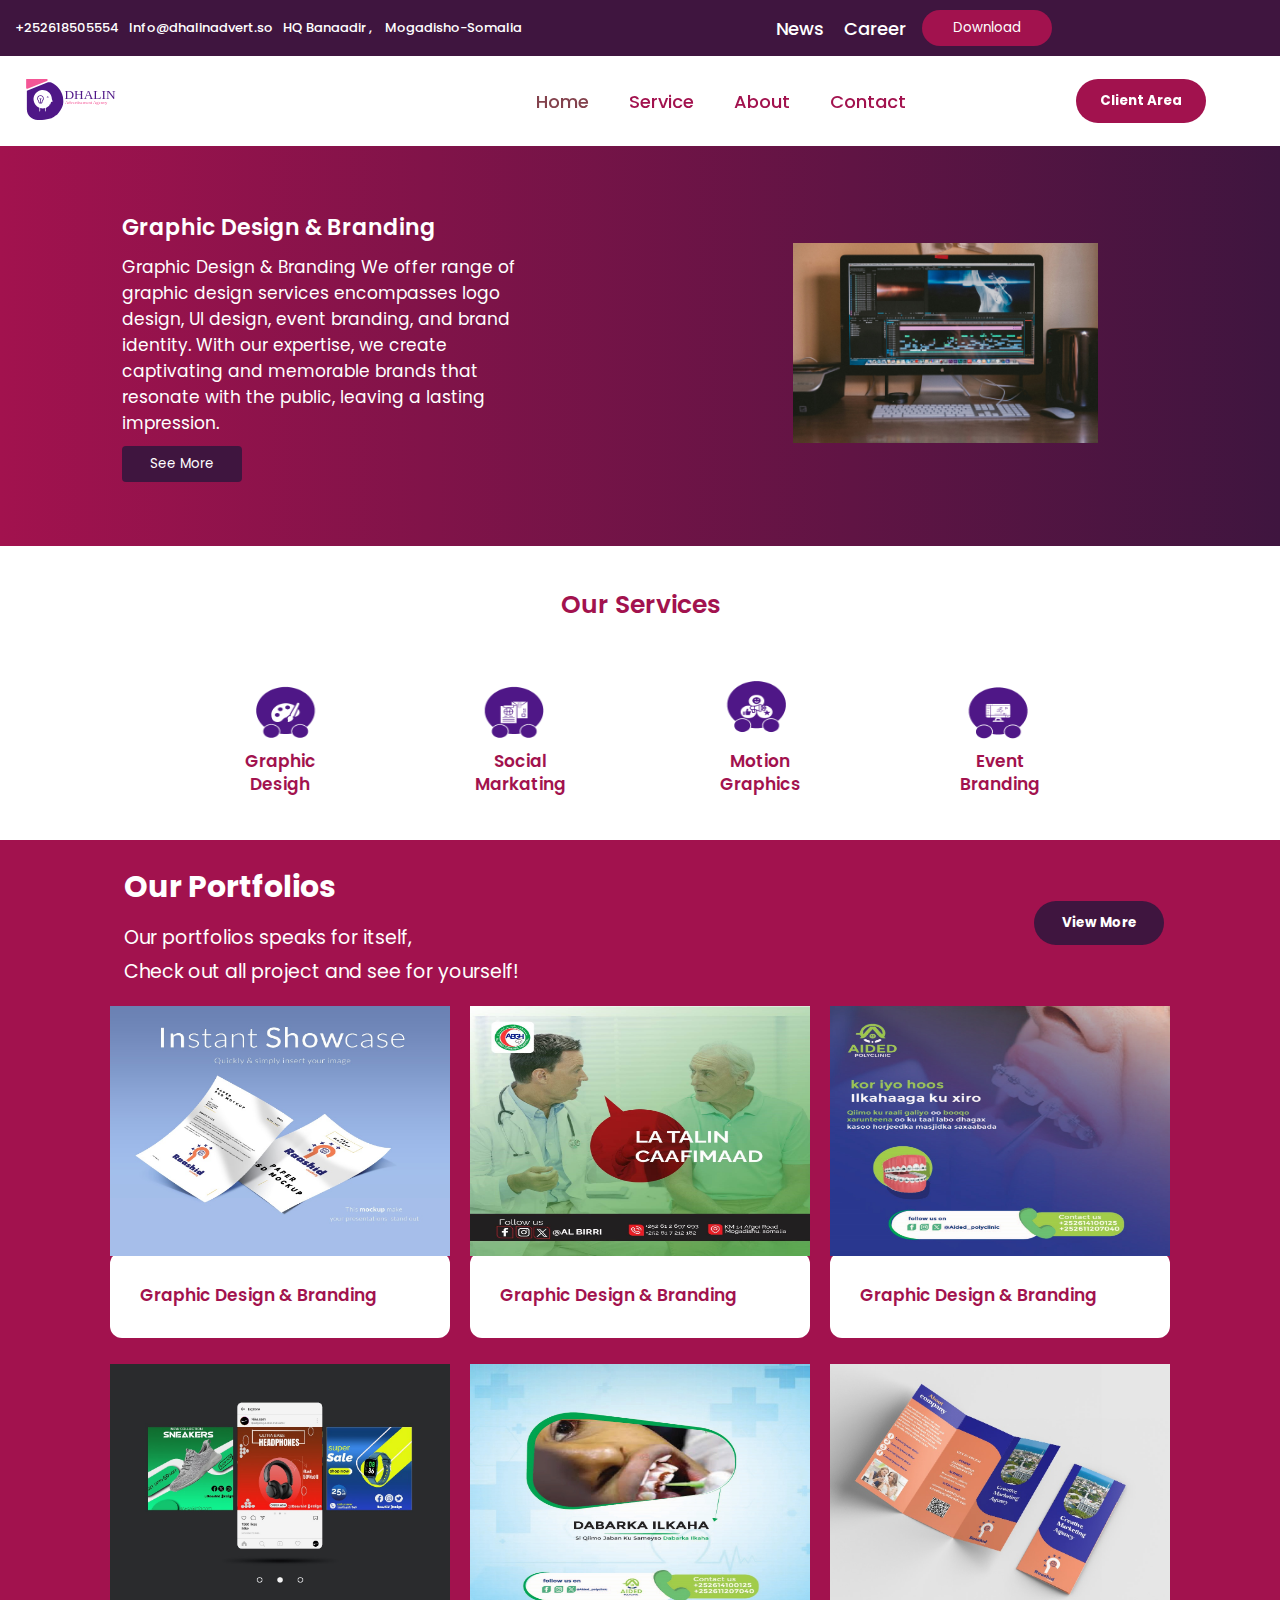
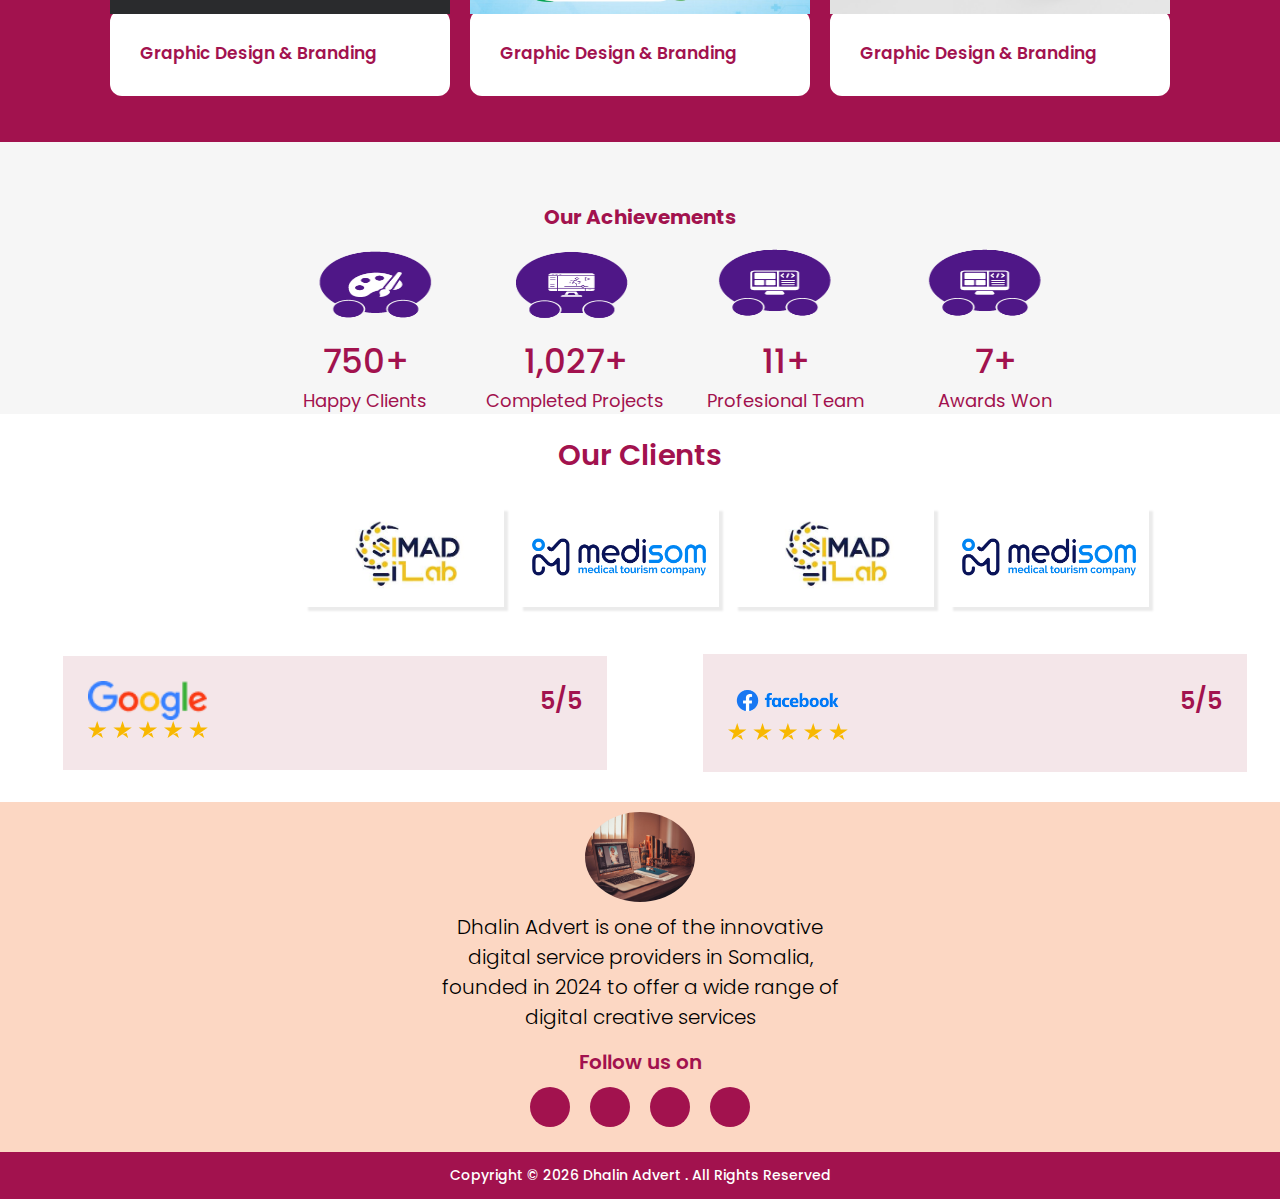
<file: index.html>
<!DOCTYPE html>
<html lang="en">
<head>
    <meta charset="UTF-8">
    <meta name="viewport" content="width=device-width, initial-scale=1.0">
    <title>Dhalin advert</title>
    <link rel="stylesheet" href="style.css">
    <link rel="stylesheet" href="https://cdnjs.cloudflare.com/ajax/libs/font-awesome/6.6.0/css/all.min.css" integrity="sha512-Kc323vGBEqzTmouAECnVceyQqyqdsSiqLQISBL29aUW4U/M7pSPA/gEUZQqv1cwx4OnYxTxve5UMg5GT6L4JJg==" crossorigin="anonymous" referrerpolicy="no-referrer" />

</head>
<body >
       <!--Start header-->
    <header>
        <div class="contact-header">
           <div class="contact-h-left">
                <span>+252618505554</span>
                <span>Info@dhalinadvert.so</span>
              <div class="spans">
                <span>HQ Banaadir ,</span>
                <span>Mogadisho-Somalia</span>
              </div>
           </div>
           
           <div class="contact-h-right">
                <p>News</p>
                <p>Career</p>
                <button>Download</button>
           </div>

        </div>
    </header>

    <!--End header-->

    <!--Start navbar-->
    <nav>
  
        <div class="nav-left ">
            <a href="#"><img src="./images/logo advert-01.svg  "alt="Error Server"></a>
      
            <span  class="burger"><i class="fa-solid fa-bars"></i></span>
        </div>

        <div class="nav-center nav-active ">
          
            <ul>
                <li><a class="active" href="#">Home</a></li>
                <li><a href="service.html">Service</a></li>
                <li><a  href="about.html">About</a></li>
                <li><a href="contactUs.html">Contact</a></li>
            </ul>
           
        </div>

        <div class="nav-right">
            <button>Client Area</button>
        </div>

  
    </nav>

    <side >
  
        <div class="nav-left ">
            <a href="#"><img src="./images/logo advert-01.svg  "alt="Error Server"></a>
      
            <span  class="close burger"><i class="fa-solid fa-close"></i></span>
        </div>

        <div class="nav-center ">
           
            <ul>
                <li><a class="active" href="#">Home</a></li>
                <li><a href="service.html">Service</a></li>
                <li><a  href="about.html">About</a></li>
                <li><a href="contactUs.html">Contact</a></li>
            </ul>
           
        </div>

        <div class="nav-right">
            <button>Client Area</button>
        </div>

  
    </side>

   <!--End navbar-->
 
   
     <!--Start  main-contant-->
      <div class="main-contant">
        <div class="m-c-left">
            <h3>Graphic Design & Branding</h3>
            <p>Graphic Design & Branding
                We offer range of graphic design services encompasses logo design, 
                UI design, event branding, and brand identity. With our expertise, 
                we create captivating and memorable brands that resonate with the public,
               leaving a lasting impression.</p>
               <button>See More</button>
        </div>
        <div class="m-c-right">
            <img src="./images/jakob-owens-YmShwj8MN7s-unsplash.jpg" alt="">
        </div>
      </div>
     <!--End  main-contant-->

     <!--Start  services-->

      <div class="service-content">
        <h3>Our Services</h3>
        <div class="services">
            <div class="charts">
                <img src="./images/t-03.png" alt="Error Server">
                <p class="class-graphic"><a  href="#">Graphic </a></p>
                <p><a href="/service.html/#design">Desigh </a></p>
            </div>
            <!-- <div class="charts">
                <img src="./images/t-06.png" alt="Error Server">
                <p class="class-graphic"><a  href="#">Digital </a></p>
                <p><a href="#">Markating </a></p>
            </div> -->
            <div class="charts">
                <img src="./images/t-04.png" alt="Error Server">
                <p class="class-graphic"><a  href="#">Social  </a></p>
                <p><a href="#websolution">Markating </a></p>
            </div>
            <div class="charts">
                <img src="./images/t-05.png" alt="Error Server">
                <p class="class-graphic"><a  href="#">Motion </a></p>
                <p><a href="#motion">Graphics </a></p>
                
            </div>
            <div class="charts">
                <img src="./images/t-07.png" alt="Error Server">
                <p class="class-graphic"><a  href="#">Event </a></p>
                <p><a href="#branding">Branding </a></p>
            </div>
            <!-- <div class="charts">
                <img src="./images/t-08.png" alt="Error Server">
                <p class="class-graphic"><a  href="#">Digital </a></p>
                <p><a href="#">Consulting </a></p>
            </div> -->
        </div>
      </div>



     <!--End  services-->

    <!--Start  portfolios-->
      <div class="portfolio-content">
        <div class="textAndButton-content">
            <div class="text">
                <h3>Our Portfolios</h3>
                <p>Our portfolios speaks for itself,</p>
                <p>Check out all project and see for yourself!</p>
            </div>
            <div class="button">
                <a href="#"><button>View More</button></a>
            </div>
        </div>
        
        <div class="portfolio-img">

          <div class="sub-portfolio-img">

            <div class="section-img">
                <img src="./portfolio images/WhatsApp Image 2024-09-08 at 12.49.22 (1).jpeg" alt="">
               <a href="#"><div>Graphic Design & Branding</div></a>
            </div>

            <div class="section-img">
                <img src="portfolio images/WhatsApp Image 2024-09-08 at 12.49.25 (1).jpeg" alt="">
               <a href="#"><div>Graphic Design & Branding</div></a>
            </div>

            <div class="section-img">
                <img src="portfolio images/WhatsApp Image 2024-09-08 at 12.49.26 (1).jpeg" alt="">
               <a href="#"><div>Graphic Design & Branding</div></a>
            </div>
          </div>
          
          
          <div class="sub-portfolio-img">

            <div class="section-img">
                <img src="portfolio images/WhatsApp Image 2024-09-08 at 12.49.36 (3).jpeg" alt="">
               <a href="#"><div>Graphic Design & Branding</div></a>
            </div>

            <div class="section-img">
                <img src="portfolio images/WhatsApp Image 2024-09-08 at 12.49.32 (1).jpeg" alt="">
               <a href="#"><div>Graphic Design & Branding</div></a>
            </div>

            <div class="section-img">
                <img src="portfolio images/WhatsApp Image 2024-09-08 at 12.49.44 (1).jpeg" alt="">
               <a href="#"><div>Graphic Design & Branding</div></a>
            </div>
          </div>
          
           
        </div>
      </div>

    <!--End  portfolios-->


   <!--Start ourchievments-->
    <div class="achievements">
        <h3>Our Achievements</h3>
        <div class="sub-achievements">
            <div class="acheive-chart">
            <img src="./images/t-03.png" alt="Error Server">
                <h4>750+</h4>
                <p>Happy Clients</p>
            </div>

            <div class="acheive-chart">
                <img src="./images/t-07.png" alt="Error Server">
                <h4>1,027+</h4>
                <p>Completed Projects</p>
            </div>

            <div class="acheive-chart">
                <img src="./images/t-06.png" alt="Error Server">
                <h4>11+</h4>
                <p>Profesional Team</p>
        </div>

        <div class="acheive-chart">
            <img src="./images/t-06.png" alt="Error Server">
            <h4>7+</h4>
            <p>Awards Won</p>
            </div>
        </div>
    </div>


  <!--End ourchievments-->

  
  <!--Start  Our Clients-->
      
    <div class="clients">
        <h3>Our Clients</h3>
        <div class="sub-clients">
            <div class="div-img">
                <img src="./clients/Clients-09.jpg" alt="">
            </div>

            <div class="div-img">
                <img src="./clients/Clients-17-1536x758.png" alt="">
            </div>

            <div class="div-img">
                <img src="./clients/Clients-09.jpg" alt="">
            </div>

            <div class="div-img">
                <img src="./clients/Clients-17-1536x758.png" alt="">
            </div>

           
        </div>
    </div>


    <!--End Our Clients-->

    
    <!--Start voit-->
    <div class="vote">
       <div class="sub-vote">
         <div class="row">
            <img src="clients/google.png" alt="">
            <h4>5/5</h4>
        </div>           
       <div class="row1">
             <img src="./clients/star-yellow.svg" alt="">
       </div>
        </div>
        <div class="sub-vote">
            <div class="row">
               <img src="clients/fb-logo.png" alt="">
               <h4>5/5</h4>
           </div>           
               <div class="row1">
                   <img src="./clients/star-yellow.svg" alt="">
               </div>
           </div>
      
    </div>

  <!--End voit-->

 <!--Start Befor footer-->
        <div class="found-contant">
           <div class="sub-found">
            <img src="./images/pexels-caio-56759.jpg" alt="">
            <h4>
                Dhalin Advert is one of the innovative digital service providers in Somalia,
               founded in 2024 to offer a wide range of digital creative services
            </h4>
           </div>
           <!--social media-->
           <div class="social-media">
            <h3>Follow us on</h3>
            <div class="sub-social-m">
              <a href="https://www.facebook.com/dhalinadvert/videos/our-service-contact-us616444321617717301/879581676945868/" ><div class="facebook"><i class="fa-brands fa-facebook-f"></i></div></a>
                <div class="instigra"><i class="fa-brands fa-instagram"></i></div>
                <div class="tiktok"><i class="fa-brands fa-x-twitter"></i></div>
              <a href="https://www.tiktok.com/@dhalin_advert"><div class="twitter"><i class="fa-brands fa-tiktok"></i></div></a>
            </div>
           </div>
         

        </div>
  <!--End Befor footer-->

  <!--Start copyright-->
        <div class="copyright">
            <a href="#">Copyright &copy; <script>document.write(new Date().getFullYear())</script> Dhalin Advert . All Rights Reserved</p>
        </div>
    <!--End copyright-->
</body>
<script src="main.js"></script>
</html>
</file>
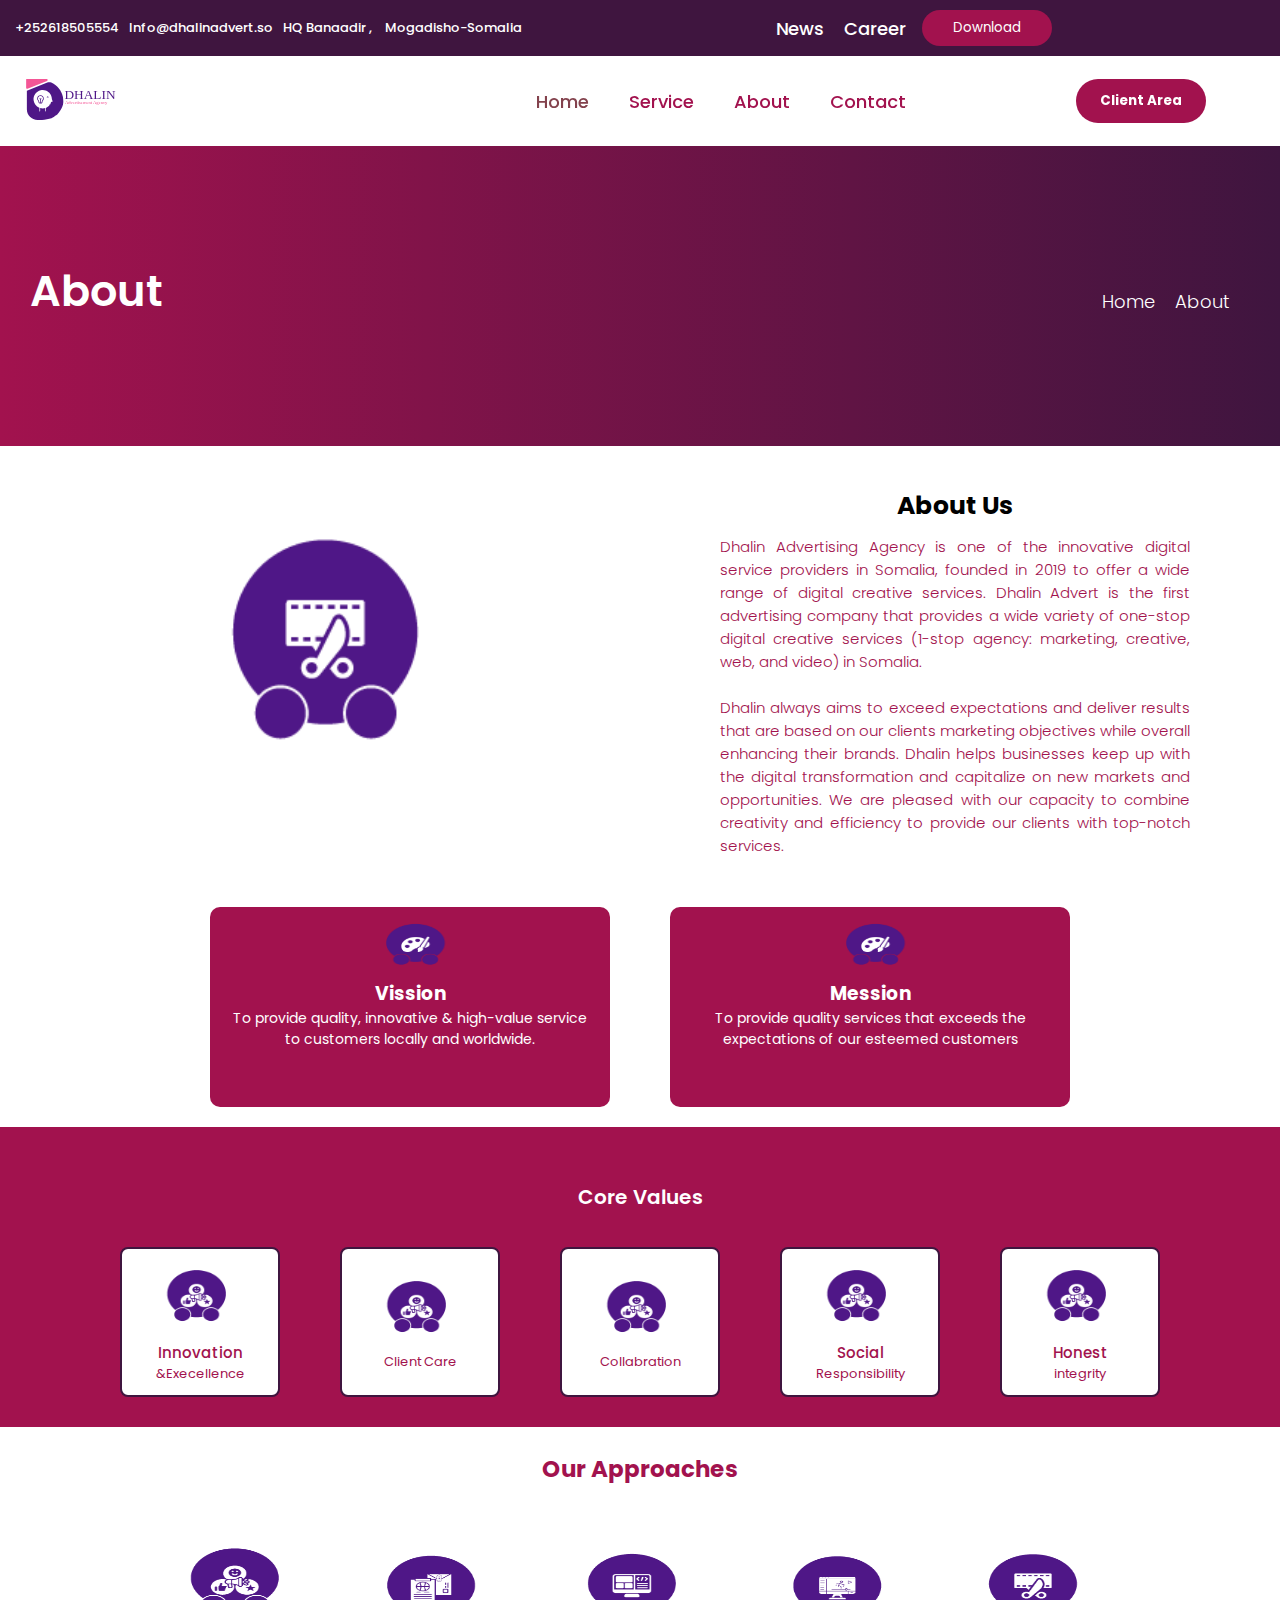
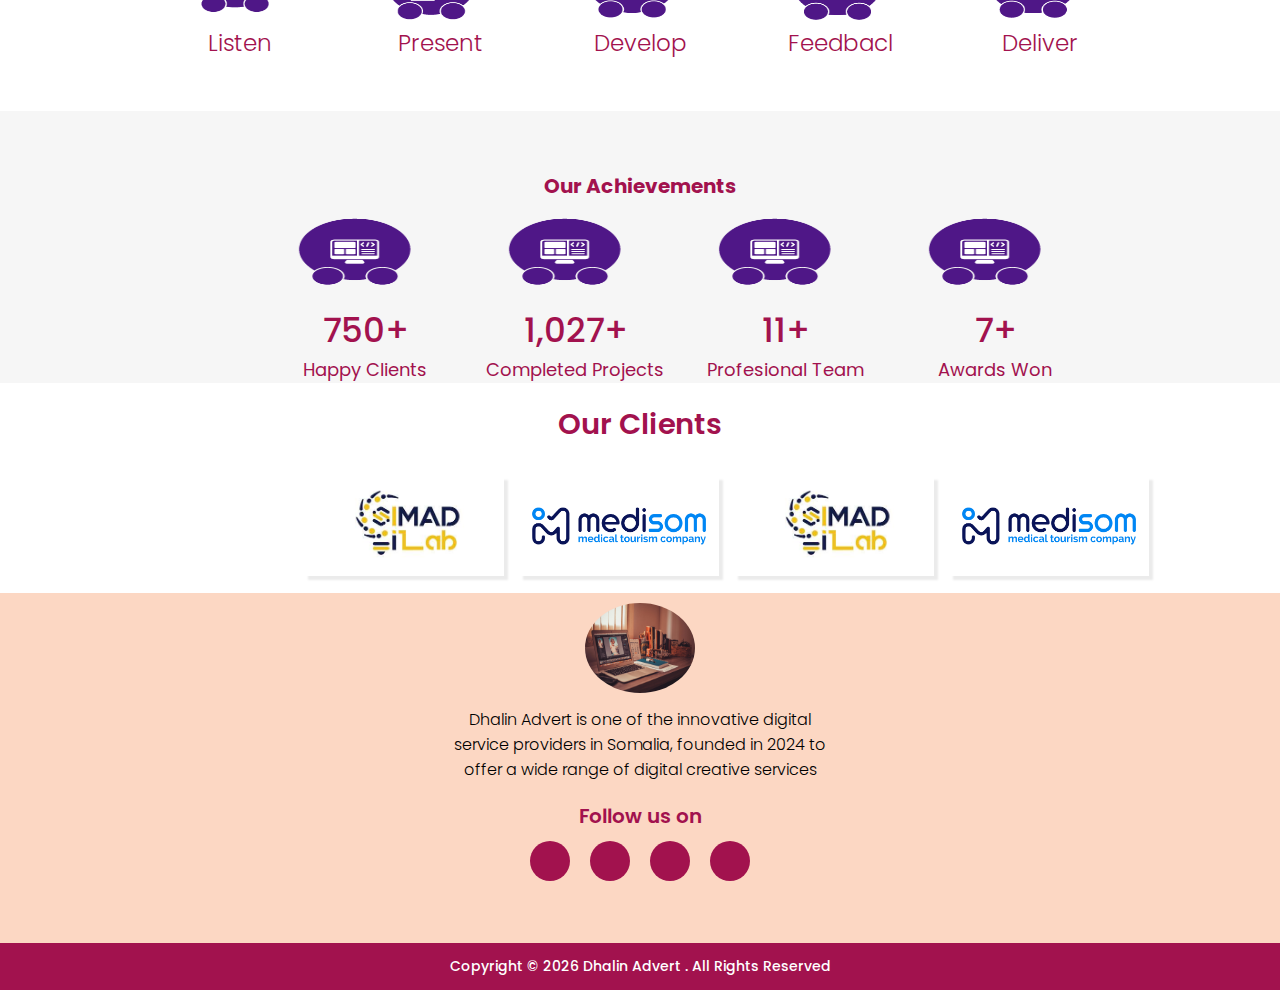
<file: about.html>
<!DOCTYPE html>
<html lang="en">
<head>
    <meta charset="UTF-8">
    <meta name="viewport" content="width=device-width, initial-scale=1.0">
    <title>Dhalin advert</title>
    <link rel="stylesheet" href="style.css">
    <link rel="stylesheet" href="about-style.css">
    <link rel="stylesheet" href="service-style.css">
   <link rel="stylesheet" href="https://cdnjs.cloudflare.com/ajax/libs/font-awesome/6.6.0/css/all.min.css" integrity="sha512-Kc323vGBEqzTmouAECnVceyQqyqdsSiqLQISBL29aUW4U/M7pSPA/gEUZQqv1cwx4OnYxTxve5UMg5GT6L4JJg==" crossorigin="anonymous" referrerpolicy="no-referrer" />

</head>
<body>
         <!--Start header-->
    <header>
        <div class="contact-header">
           <div class="contact-h-left">
                <span>+252618505554</span>
                <span>Info@dhalinadvert.so</span>
              <div class="spans">
                <span>HQ Banaadir ,</span>
                <span>Mogadisho-Somalia</span>
              </div>
           </div>
           
           <div class="contact-h-right">
                <p>News</p>
                <p>Career</p>
                <button>Download</button>
           </div>

        </div>
    </header>

    <!--End header-->

 
    <!--Start navbar-->
    <nav>
  
        <div class="nav-left ">
            <a href="#"><img src="./images/logo advert-01.svg  "alt="Error Server"></a>
      
            <span  class="burger"><i class="fa-solid fa-bars"></i></span>
        </div>

        <div class="nav-center nav-active ">
          
            <ul>
                <li><a class="active" href="index.html">Home</a></li>
                <li><a href="service.html">Service</a></li>
                <li><a  href="about.html">About</a></li>
                <li><a href="contactUs.html">Contact</a></li>
            </ul>
           
        </div>

        <div class="nav-right">
            <button>Client Area</button>
        </div>

  
    </nav>

    <side >
  
        <div class="nav-left ">
            <a href="#"><img src="./images/logo advert-01.svg  "alt="Error Server"></a>
      
            <span  class="close burger"><i class="fa-solid fa-close"></i></span>
        </div>

        <div class="nav-center ">
           
            <ul>
                <li><a class="active" href="index.html">Home</a></li>
                <li><a href="service.html">Service</a></li>
                <li><a  href="about.html">About</a></li>
                <li><a href="contactUs.html">Contact</a></li>
            </ul>
           
        </div>

        <div class="nav-right">
            <button>Client Area</button>
        </div>

  
    </side>

   <!--End navbar-->
 

 <!--Start  main-contant-->
 <div class="main-contant">
    <div class="m-c-left serv-left">
        <h3 class="title-service about">About</h3>
        
    </div>
    <div class="m-c-right">
       <div class="left">
        <h6><a href="index.html">Home</a></h6>
        <p><i class="fa-solid fa-arrow-right"></i></p>
       <h6><a href="about.html">About</a></h6>
       </div>
    </div>
  </div>
 <!--End  main-contant-->

      
       

 <!--Start aboout-contant-->

    <div class="about">
       <div class="sub-about">
        <div class="img-div">
            <img src="./images/t-08.png" alt="">
        </div>
        <div class="about-text">
            <h4>About Us</h4>
            <p>Dhalin Advertising Agency is one of the innovative digital service providers in Somalia, founded in 2019 to offer a wide range of digital creative services.  
                Dhalin Advert is the first advertising company that provides a wide variety of one-stop digital creative services (1-stop agency: marketing, creative, web, and video) in Somalia. <br><br>
                Dhalin always aims to exceed expectations and deliver results that are based on our clients marketing objectives while overall enhancing their brands.
                Dhalin helps businesses keep up with the digital transformation and capitalize on new markets and opportunities. We are pleased with our capacity to combine creativity and efficiency to provide our clients with top-notch services.</p>
        </div>
       </div>
    </div>
 <!--Start aboout-contant-->

 <!--Start messios&vission-contant-->

    <div class="messionVisson">
        <div class="vession">
            <img src="./images/t-03.png" alt="">
            <h3>Vission</h3>
            <p>To provide quality, innovative &amp; high-value service to customers locally and worldwide. </p>
        </div>

        <div class="mession">
            <img src="./images/t-03.png" alt="">
            <h3>Mession</h3>
            <p>To provide quality services that exceeds the expectations of our esteemed customers</p>
        </div>
            
        </div>
    </div>

  <!--Start messios&vission-contant-->

    <!--Start core-values-contant-->
    <div class="core-values">
        <h3>Core Values</h3>
        <div class="sub-core-values">
            <div class="div-core-values">
                <img src="./images/t-05.png" alt="">
                <h5>Innovation</h5>
                <p>&Execellence</p>
            </div>

            <div class="div-core-values">
                <img src="./images/t-05.png" alt="">
                <p>Client Care</p>
            </div>

            <div class="div-core-values">
                <img src="./images/t-05.png" alt="">
                <p>Collabration</p>
            </div>

            <div class="div-core-values">
                <img src="./images/t-05.png" alt="">
                <h5>Social</h5>
                <p>Responsibility</p>
            </div>

            <div class="div-core-values">
                <img src="./images/t-05.png" alt="">
                <h5>Honest</h5>
                <p>integrity</p>
            </div>
        </div>
    </div>

    <!--End core-values-contant-->



    <!--Start our-Approches-contant-->

    <div class="our-approches">
        <h3>Our Approaches</h3>
        <div class="sub-our-approches">
            <div class="div-our-approches">
                <img src="./images/t-05.png" alt="">
                <h3>Listen</h3>
           
            </div>

            <div class="div-our-approches">
                <img src="./images/t-04.png" alt="">
                <h3>Present</h3>
           
            </div>

            <div class="div-our-approches">
                <img src="./images/t-06.png" alt="">
                <h3>Develop</h3>
           
            </div>

            <div class="div-our-approches">
                <img src="./images/t-07.png" alt="">
                <h3>Feedbacl</h3>
           
            </div>

            <div class="div-our-approches">
                <img src="./images/t-08.png" alt="">
                <h3>Deliver</h3>
           
            </div>

            </div>


    </div>
   

    <!--End our-Approches-contant-->

       <!--Start ourchievments-->
       <div class="achievements achieve-about">
        <h3>Our Achievements</h3>
        <div class="sub-achievements">
            <div class="acheive-chart">
            <img src="./images/t-06.png" alt="Error Server">
                <h4>750+</h4>
                <p>Happy Clients</p>
            </div>

            <div class="acheive-chart">
                <img src="./images/t-06.png" alt="Error Server">
                <h4>1,027+</h4>
                <p>Completed Projects</p>
            </div>

            <div class="acheive-chart">
                <img src="./images/t-06.png" alt="Error Server">
                <h4>11+</h4>
                <p>Profesional Team</p>
        </div>

        <div class="acheive-chart">
            <img src="./images/t-06.png" alt="Error Server">
            <h4>7+</h4>
            <p>Awards Won</p>
            </div>
        </div>
    </div>


  <!--End ourchievments-->

  
  <!--Start  Our Clients-->
      
    <div class="clients">
        <h3>Our Clients</h3>
        <div class="sub-clients">
            <div class="div-img">
                <img src="./clients/Clients-09.jpg" alt="">
            </div>

            <div class="div-img">
                <img src="./clients/Clients-17-1536x758.png" alt="">
            </div>

            <div class="div-img">
                <img src="./clients/Clients-09.jpg" alt="">
            </div>

            <div class="div-img">
                <img src="./clients/Clients-17-1536x758.png" alt="">
            </div>

           
        </div>
    </div>


    <!--End Our Clients-->

 <!--Start Befor footer-->
 <div class="found-contant">
    <div class="sub-found">
     <img src="./images/pexels-caio-56759.jpg" alt="">
     <h4>
         Dhalin Advert is one of the innovative digital service providers in Somalia,
        founded in 2024 to offer a wide range of digital creative services
     </h4>
    </div>
    <!--social media-->
    <div class="social-media">
     <h3>Follow us on</h3>
     <div class="sub-social-m">
       <a href="https://www.facebook.com/dhalinadvert/videos/our-service-contact-us616444321617717301/879581676945868/" ><div class="facebook"><i class="fa-brands fa-facebook-f"></i></div></a>
         <div class="instigra"><i class="fa-brands fa-instagram"></i></div>
         <div class="tiktok"><i class="fa-brands fa-x-twitter"></i></div>
       <a href="https://www.tiktok.com/@dhalin_advert"><div class="twitter"><i class="fa-brands fa-tiktok"></i></div></a>
     </div>
    </div>
  

 </div>
<!--End Befor footer-->

<!--Start copyright-->
  
        <div class="copyright">
            <a href="#">Copyright &copy; <script>document.write(new Date().getFullYear())</script> Dhalin Advert . All Rights Reserved</p>
        </div>
 
<!--End copyright-->


<script src="main.js"></script>
</body>
</html>
</file>
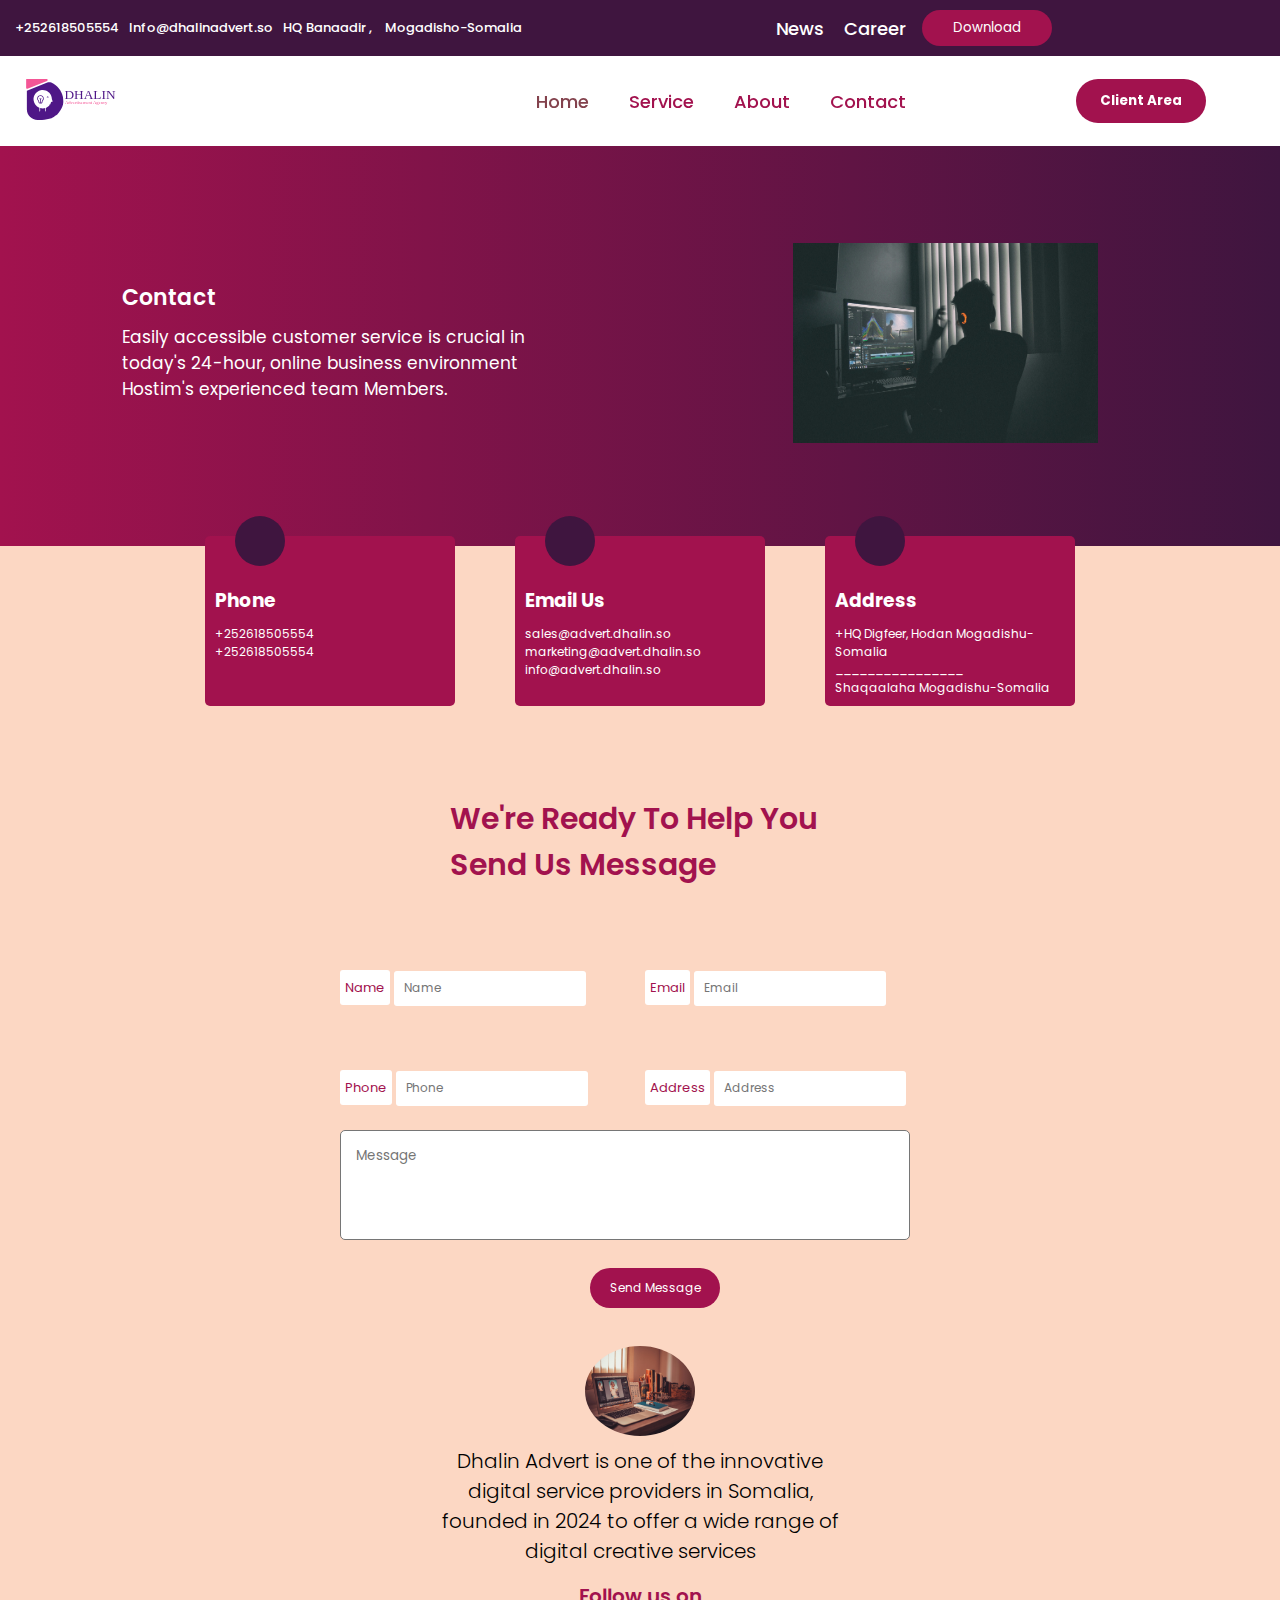
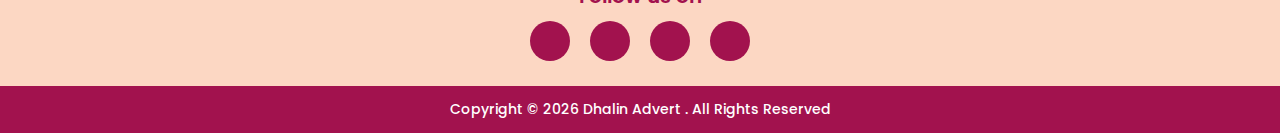
<file: contactUs.html>
<!DOCTYPE html>
<html lang="en">
<head>
    <meta charset="UTF-8">
    <meta name="viewport" content="width=device-width, initial-scale=1.0">
    <title>Dhalin advert</title>
    <link rel="stylesheet" href="style.css">
    <link rel="stylesheet" href="contact-us-style.css">
    <link rel="stylesheet" href="https://cdnjs.cloudflare.com/ajax/libs/font-awesome/6.6.0/css/all.min.css" integrity="sha512-Kc323vGBEqzTmouAECnVceyQqyqdsSiqLQISBL29aUW4U/M7pSPA/gEUZQqv1cwx4OnYxTxve5UMg5GT6L4JJg==" crossorigin="anonymous" referrerpolicy="no-referrer" />

</head>
<body>
        <!--Start header-->
    <header>
      <div class="contact-header">
         <div class="contact-h-left">
              <span>+252618505554</span>
              <span>Info@dhalinadvert.so</span>
            <div class="spans">
              <span>HQ Banaadir ,</span>
              <span>Mogadisho-Somalia</span>
            </div>
         </div>
         
         <div class="contact-h-right">
              <p>News</p>
              <p>Career</p>
              <button>Download</button>
         </div>

      </div>
  </header>

  <!--End header-->


<!--Start navbar-->
<nav>
  
  <div class="nav-left ">
      <a href="#"><img src="./images/logo advert-01.svg  "alt="Error Server"></a>

      <span  class="burger"><i class="fa-solid fa-bars"></i></span>
  </div>

  <div class="nav-center nav-active ">
    
      <ul>
          <li><a class="active" href="index.html">Home</a></li>
          <li><a href="service.html">Service</a></li>
          <li><a  href="about.html">About</a></li>
          <li><a href="contactUs.html">Contact</a></li>
      </ul>
     
  </div>

  <div class="nav-right">
      <button>Client Area</button>
  </div>


</nav>

<side >

  <div class="nav-left ">
      <a href="#"><img src="./images/logo advert-01.svg  "alt="Error Server"></a>

      <span  class="close burger"><i class="fa-solid fa-close"></i></span>
  </div>

  <div class="nav-center ">
     
      <ul>
          <li><a class="active" href="index.html">Home</a></li>
          <li><a href="service.html">Service</a></li>
          <li><a  href="about.html">About</a></li>
          <li><a href="contactUs.html">Contact</a></li>
      </ul>
     
  </div>

  <div class="nav-right">
      <button>Client Area</button>
  </div>


</side>

<!--End navbar-->


 <!--Start  main-contant-->
 <div class="main-contant">
    <div class="m-c-left">
        <h3 class="title-service">Contact</h3>
        <p>Easily accessible customer service is crucial in today's 24-hour, online business environment Hostim's experienced team Members.</p>
       
    </div>
    <div class="m-c-right">
       <div class="left">
        <img src="./images/mark-cruz-VW2oU66mwbc-unsplash.jpg" alt="">

       </div>
    </div>
  </div>
 <!--End  main-contant-->
    
   <!--Start contactus-contant-->

    <div class="contact-section">
      <div class="sub-contact">
        <div class="social-icons">
            <i class="fa-solid fa-phone"></i>
        </div>

        <div class="contact-text">
            <h3>Phone</h3>
            <p>+252618505554</p>
            <p>+252618505554</p>
        </div>
      </div>

      <div class="sub-contact">
        <div class="social-icons">
            <i class="fa-solid fa-at"></i>
        </div>

        <div class="contact-text">
            <h3>Email Us</h3>
            <p>sales@advert.dhalin.so
            <p>marketing@advert.dhalin.so</p>
            <p>info@advert.dhalin.so</p>
        </div>
      </div>

      <div class="sub-contact">
        <div class="social-icons">
            <i class="fa-solid fa-home"></i>
        </div>

        <div class="contact-text">
            <h3>Address</h3>
            <p>+HQ Digfeer, Hodan Mogadishu-Somalia
            <p class="dash">________________</p>
             <p>Shaqaalaha Mogadishu-Somalia</p>
       
        </div>
      </div>
    </div>
    
<!-- 
   Start help -->
    <div class="help">
        <div class="help-text">
            <h2>We're Ready To Help You
                Send Us Message</h2>
        </div>
      
        <div class="inputs">
          <div class="col">
            <div class="row row1">
              <div class="col-1">
                <label for="">Name</label>
                <input type="text" name="name" id="name" placeholder="Name">
              </div>
              <div class="col-1 col-2">
                <label for="">Email</label>
                <input type="text" name="email" id="email" placeholder="Email">
              </div>
            </div>
            <div class="row row2">
              <div class="col-1 col-3">
                <label for="">Phone</label>
                <input type="text" name="phone" id="phone" placeholder="Phone">
              </div>
              <div class=" col-1 col-4">
                <label for="">Address</label>
                <input type="text" name="Address" id="Address" placeholder="Address">
              </div>
            </div>
              <div class="row row3">
                <div class=" col-1 col-5">
                  <textarea   placeholder="Message"></textarea>
                
                </div>
                
              </div>
              <div class="row row4">
                <div class="col-1 col-6">
                  <button>Send Message</button>
                </div>
              </div>
              </div>
        </div>
    </div>
  <!--End contactus-contant-->




 <!--Start Befor footer-->
 <div class="found-contant">
    <div class="sub-found">
     <img src="./images/pexels-caio-56759.jpg" alt="">
     <h4>
         Dhalin Advert is one of the innovative digital service providers in Somalia,
        founded in 2024 to offer a wide range of digital creative services
     </h4>
    </div>
    <!--social media-->
    <div class="social-media">
     <h3>Follow us on</h3>
     <div class="sub-social-m">
       <a href="https://www.facebook.com/dhalinadvert/videos/our-service-contact-us616444321617717301/879581676945868/" ><div class="facebook"><i class="fa-brands fa-facebook-f"></i></div></a>
         <div class="instigra"><i class="fa-brands fa-instagram"></i></div>
         <div class="tiktok"><i class="fa-brands fa-x-twitter"></i></div>
       <a href="https://www.tiktok.com/@dhalin_advert"><div class="twitter"><i class="fa-brands fa-tiktok"></i></div></a>
     </div>
    </div>
  

 </div>
<!--End Befor footer-->

<!--Start copyright-->
 <div class="copyright">
     <a href="#">Copyright &copy; <script>document.write(new Date().getFullYear())</script> Dhalin Advert . All Rights Reserved</p>
 </div>
<!--End copyright-->


<script src="main.js"></script>
</body>
</html>
</file>
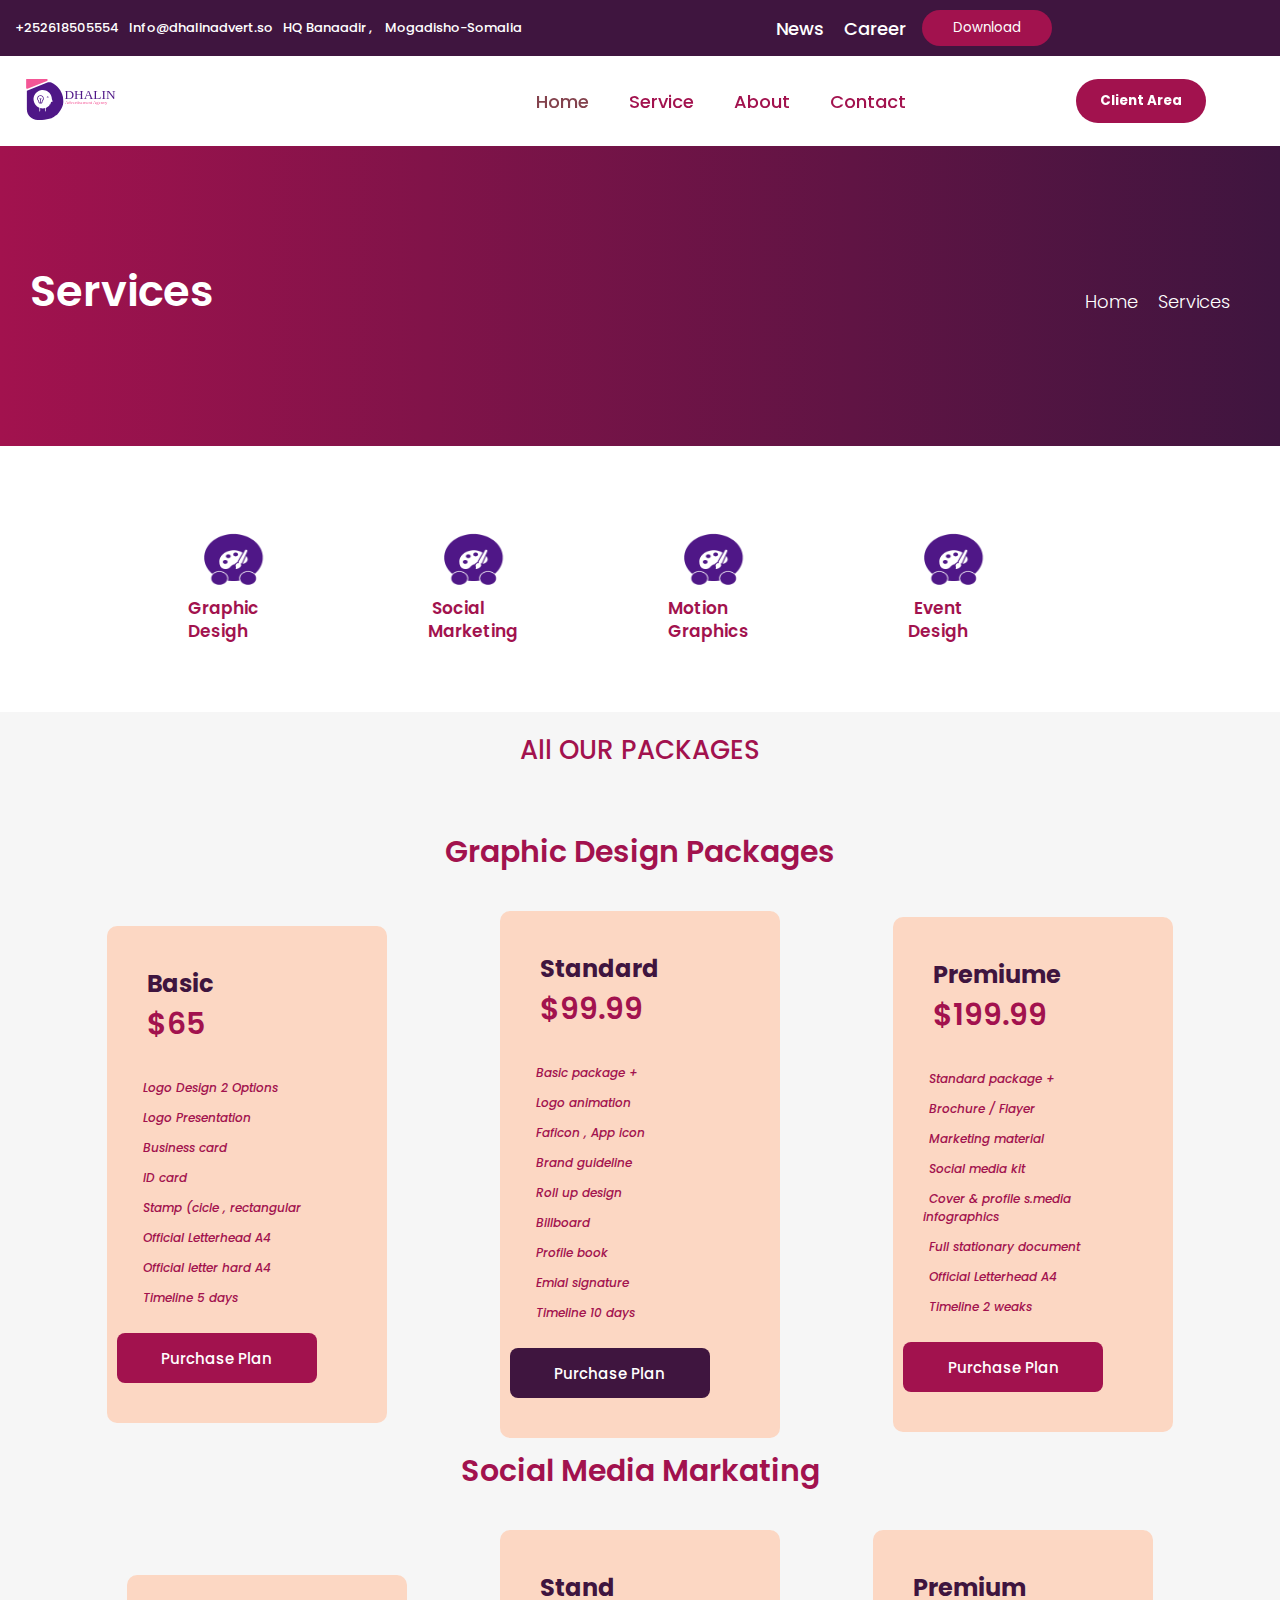
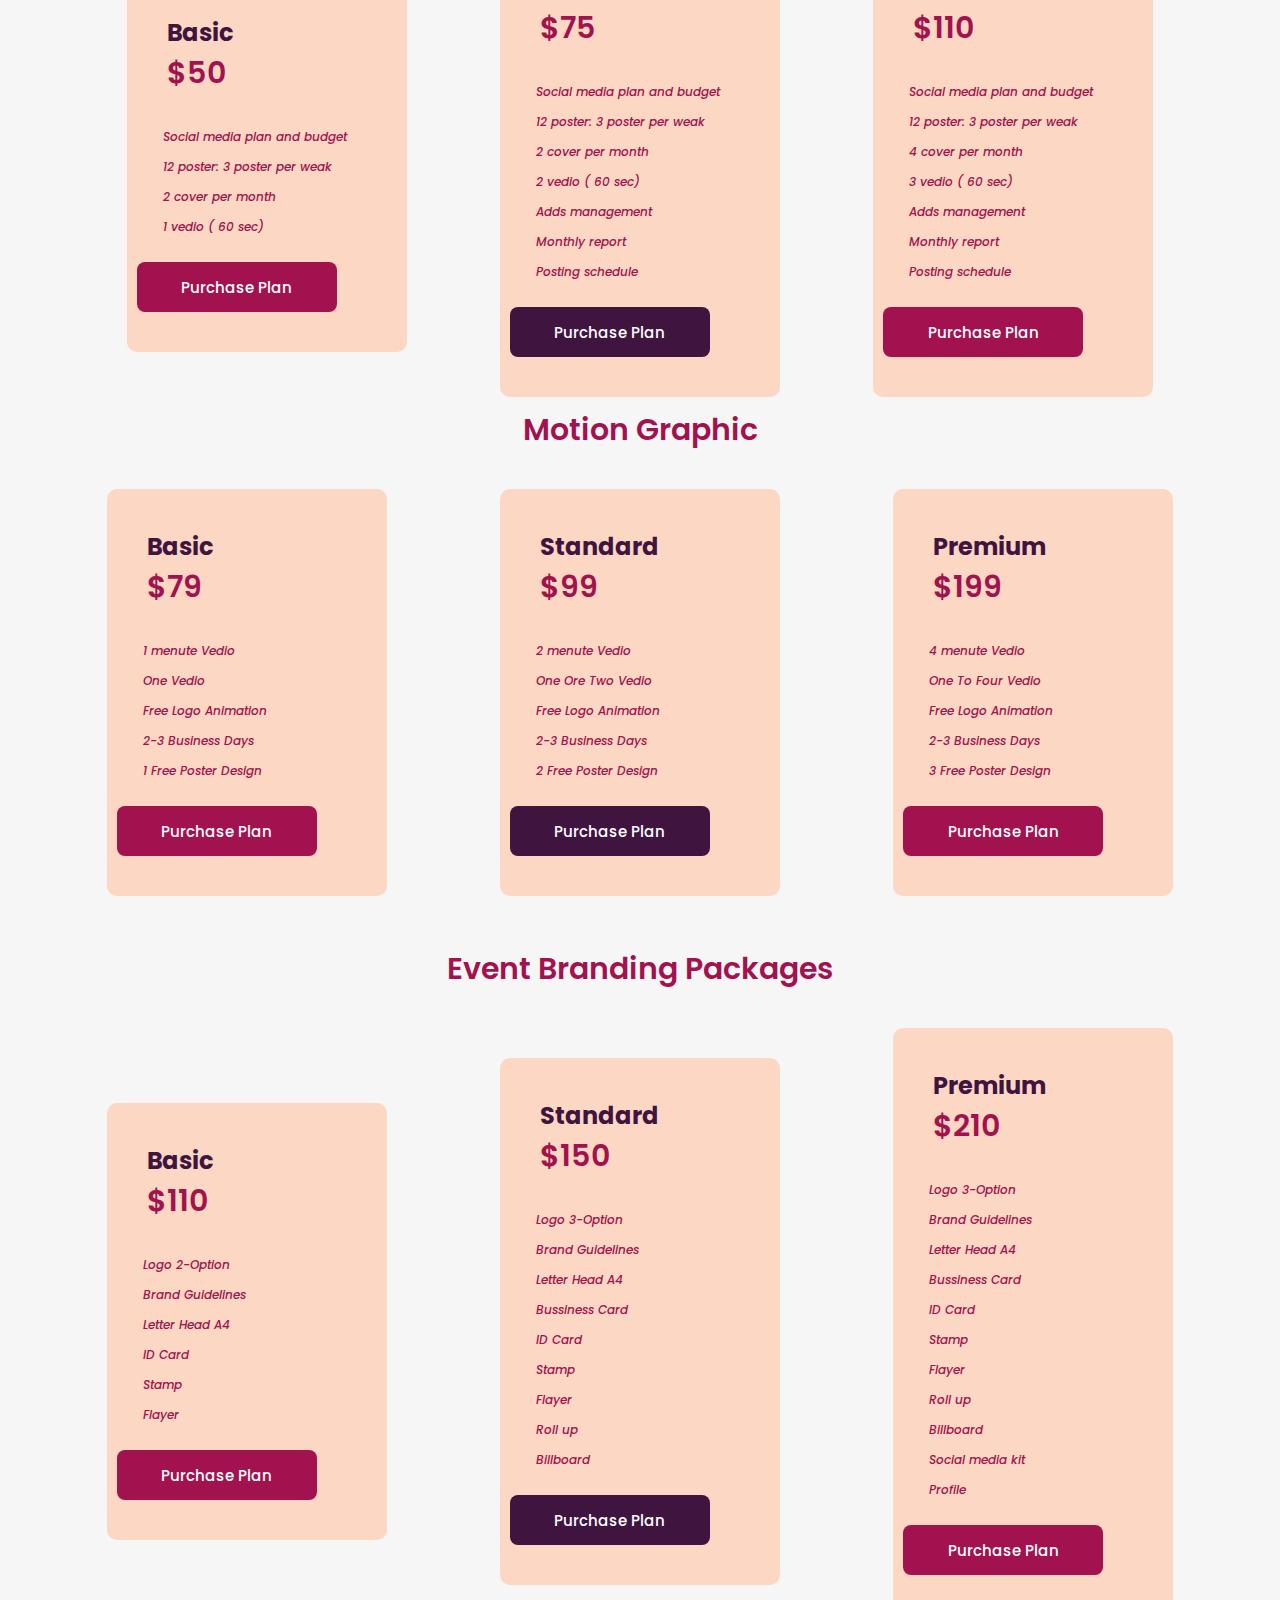
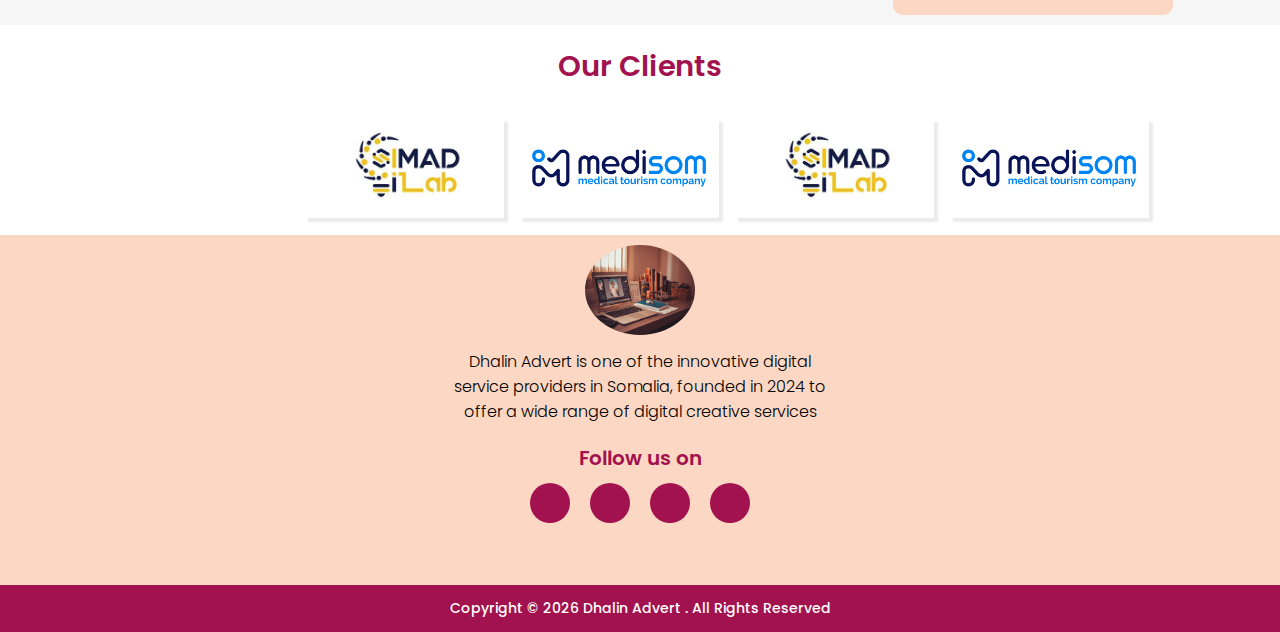
<file: service.html>
<!DOCTYPE html>
<html lang="en">
<head>
    <meta charset="UTF-8">
    <meta name="viewport" content="width=device-width, initial-scale=1.0">
    <title>Dhalin advert</title>
    <link rel="stylesheet" href="style.css">
    <link rel="stylesheet" href="service-style.css">
    <link rel="stylesheet" href="https://cdnjs.cloudflare.com/ajax/libs/font-awesome/6.6.0/css/all.min.css" integrity="sha512-Kc323vGBEqzTmouAECnVceyQqyqdsSiqLQISBL29aUW4U/M7pSPA/gEUZQqv1cwx4OnYxTxve5UMg5GT6L4JJg==" crossorigin="anonymous" referrerpolicy="no-referrer" />
   
</head>
<body>
 
         <!--Start header-->
    <header>
        <div class="contact-header">
           <div class="contact-h-left">
                <span>+252618505554</span>
                <span>Info@dhalinadvert.so</span>
              <div class="spans">
                <span>HQ Banaadir ,</span>
                <span>Mogadisho-Somalia</span>
              </div>
           </div>
           
           <div class="contact-h-right">
                <p>News</p>
                <p>Career</p>
                <button>Download</button>
           </div>

        </div>
    </header>
<!--End header-->

   <!--Start navbar-->
   <nav>
  
    <div class="nav-left ">
        <a href="#"><img src="./images/logo advert-01.svg  "alt="Error Server"></a>
  
        <span  class="burger"><i class="fa-solid fa-bars"></i></span>
    </div>

    <div class="nav-center nav-active ">
      
        <ul>
            <li><a class="active" href="index.html">Home</a></li>
            <li><a href="service.html">Service</a></li>
            <li><a  href="about.html">About</a></li>
            <li><a href="contactUs.html">Contact</a></li>
        </ul>
       
    </div>

    <div class="nav-right">
        <button>Client Area</button>
    </div>


</nav>

<side >

    <div class="nav-left ">
        <a href="#"><img src="./images/logo advert-01.svg  "alt="Error Server"></a>
  
        <span  class="close burger"><i class="fa-solid fa-close"></i></span>
    </div>

    <div class="nav-center ">
       
        <ul>
            <li><a class="active" href="index.html">Home</a></li>
            <li><a href="service.html">Service</a></li>
            <li><a  href="about.html">About</a></li>
            <li><a href="contactUs.html">Contact</a></li>
        </ul>
       
    </div>

    <div class="nav-right">
        <button>Client Area</button>
    </div>


</side>

<!--End navbar-->

   
    <!--Start  main-contant-->
 <div class="main-contant">
    <div class="m-c-left serv-left">
        <h3 class="title-service">Services</h3>
        
    </div>
    <div class="m-c-right">
       <div class="left">
        <h6><a href="index.html">Home</a></h6>
        <p><i class="fa-solid fa-arrow-right"></i></p>
       <h6><a href="service.html">Services</a></h6>
       </div>
    </div>
  </div>
 <!--End  main-contant-->

      
     <!--Start  services-->

     <section class="service-content ">
      
        <div class="services">
        <div class="charts">
              <a href="#design"><img src="./images/t-03.png" alt="Error Server">
                <p class="class-graphic"><a  href="#design">Graphic </a></p>
                <p><a href="#design">Desigh </a></p>
              </a>
            </div>
         <div class="charts"> 
             <a href="#marketing"><img src="./images/t-03.png" alt="Error Server">
                <p class="class-graphic"><a  href="#marketing">Social  </a></p>
                <p><a href="#marketing">Marketing </a></p>
              </a>
            </div> 
            
          <!--  <div class="charts">
                <a href="#web"><img src="./images/t-03.png" alt="Error Server">
                    <p class="class-graphic"><a  href="#design">Web </a></p>
                    <p><a href="#web">Solution </a></p>
                </a>
            </div>
            --> 
            <div class="charts">                
             <a href="#motion">
      <img src="./images/t-03.png" alt="ErrorServer">
                    <p class="class-graphic">
<a  href="#motion">Motion </a></p>
                    <p><a href="#motion">Graphics </a></p>
                </a>
            </div>
            <div class="charts">
                <a href="#branding"><img src="./images/t-03.png" alt="Error Server">
                    <p class="class-graphic"><a  href="#branding">Event </a></p>
                    <p><a href="#branding">Desigh </a></p>
                </a>
            </div>
            <!-- <div class="charts">
                <img src="./images/t-08.png" alt="Error Server">
                <p class="class-graphic"><a  href="#">Digital </a></p>
                <p><a href="#">Consulting </a></p>
            </div> -->
        </div>
     </section>


     <!--End  services-->


    
    <!-- Start graph package-->
     
        <section class="graphic-d-packages " id="design">
            <h3>All OUR PACKAGES</h3>
            <h4 class="g-d-p-4"> Graphic Design Packages</h4>
            <div class="sub-graphic-d-packages">
                <div class="g-div-charts">
                    <div class="g-charts">
                        <h5>Basic </h5>
                        <h4 class="g-h4">$65</h4>
                        <ul>
                            <li>
                                <i class="fa-solid fa-check">
                                   <span> Logo Design 2 Options</span>
                                </i>
                            </li>
                        </ul>
                        <ul>
                            <li>
                                <i class="fa-solid fa-check">
                                <span>    Logo Presentation</span>
                                </i>
                            </li>
                        </ul>
                        <ul>
                            <li>
                                <i class="fa-solid fa-check">
                                   <span> Business card</span>
                                </i>
                            </li>
                        </ul>
                        <ul>
                            <li>
                                <i class="fa-solid fa-check">
                                  <span>   ID card</span>
                                </i>
                            </li>
                        </ul>
                        <ul>
                            <li>
                                <i class="fa-solid fa-check">
                                  <span> Stamp (cicle , rectangular</span>
                                </i>
                            </li>
                        </ul>
                        <ul>
                            <li>
                                <i class="fa-solid fa-check">
                                 <span>   Official Letterhead A4</span>
                                </i>
                            </li>
                        </ul>
                          <ul>
                            <li>
                                <i class="fa-solid fa-check">
                                  <span> Official letter hard A4</span>
                                </i>
                            </li>
                        </ul>
                        <ul>
                            <li>
                                <i class="fa-solid fa-check">
                                  <span>  Timeline 5 days</span>
                                </i>
                            </li>
                        </ul>
<!--                         <ul>
                            <li>
                                <i class="fa-solid fa-check">
                                    <span>Expand Feature</span>
                                </i>
                            </li>
                        </ul> -->
    
                        <a href="#"><button class="purchase-btn">Purchase Plan</button></a>
                    </div>
                </div>

                <div class="g-div-charts">
                    <div class="g-charts">
                        <h5>Standard </h5>
                        <h4 class="g-h4">$99.99</h4>
                        <ul>
                            <li>
                                <i class="fa-solid fa-check">
                                   <span> Basic package + </span>
                                </i>
                            </li>
                        </ul>
                          <ul>
                            <li>
                                <i class="fa-solid fa-check">
                                   <span> Logo animation</span>
                                </i>
                            </li>
                        </ul>
                        <ul>
                            <li>
                                <i class="fa-solid fa-check">
                                <span> Faficon , App icon </span>
                                </i>
                            </li>
                        </ul>
                        <ul>
                            <li>
                                <i class="fa-solid fa-check">
                                   <span> Brand guideline </span>
                                </i>
                            </li>
                        </ul>
                      
                        <ul>
                            <li>
                                <i class="fa-solid fa-check">
                                   <span> Roll up design</span>
                                </i>
                            </li>
                        </ul>
                          <ul>
                            <li>
                                <i class="fa-solid fa-check">
                                   <span> Billboard</span>
                                </i>
                            </li>
                        </ul>
                      
                          <ul>
                            <li>
                                <i class="fa-solid fa-check">
                                   <span> Profile book </span>
                                </i>
                            </li>
                        </ul>
                     
                          <ul>
                            <li>
                                <i class="fa-solid fa-check">
                                   <span> Emial signature </span>
                                </i>
                            </li>
                        </ul>
                          <ul>
                            <li>
                                <i class="fa-solid fa-check">
                                   <span>Timeline 10 days </span>
                                </i>
                            </li>
                        </ul>
<!--                         <ul>
                            <li>
                                <i class="fa-solid fa-check">
                                    <span>Expand Feature</span>
                                </i>
                            </li>
                        </ul> -->
    
                        <a href="#"><button class="purchase-btn md-purchase-btn ">Purchase Plan</button></a>
                    </div>
                </div>

                <div class="g-div-charts grid-col">
                    <div class="g-charts">
                        <h5>Premiume </h5>
                        <h4 class="g-h4">$199.99</h4>
                        <ul>
                            <li>
                                <i class="fa-solid fa-check">
                                   <span> Standard package +</span>
                                </i>
                            </li>
                        </ul>
                          <ul>
                            <li>
                                <i class="fa-solid fa-check">
                                   <span>Brochure / Flayer</span>
                                </i>
                            </li>
                        </ul>
                        <ul>
                            <li>
                                <i class="fa-solid fa-check">
                                <span> Marketing material</span>
                                </i>
                            </li>
                        </ul>
                        <ul>
                            <li>
                                <i class="fa-solid fa-check">
                                   <span> Social media kit </span>
                                </i>
                            </li>
                        </ul>
                        <ul>
                            <li>
                                <i class="fa-solid fa-check">
                                  <span> Cover & profile s.media infographics </span>
                                </i>
                            </li>
                        </ul>
                         <ul>
                            <li>
                                <i class="fa-solid fa-check">
                                   <span> Full stationary document</span>
                                </i>
                            </li>
                        </ul>
                        <ul>
                            <li>
                                <i class="fa-solid fa-check">
                                 <span>   Official Letterhead A4</span>
                                </i>
                            </li>
                        </ul>
                        <ul>
                            <li>
                                <i class="fa-solid fa-check">
                                  <span>  Timeline 2 weaks</span>
                                </i>
                            </li>
                        </ul>
<!--                         <ul>
                            <li>
                                <i class="fa-solid fa-check">
                                    <span>Expand Feature</span>
                                </i>
                            </li>
                        </ul> -->
    
                        <a href="#"><button class="purchase-btn">Purchase Plan</button></a>
                    </div>
                </div>
            </div>
            
        </section>

    <!--End graph packages-->


        
    <!--Start social media  package-->
   <section class="graphic-d-packages " id="marketing">
   <div class="graphic-d-packages">
        <h4 class="social-mr-text">Social Media Markating </h4>
        <section class="sub-graphic-d-packages" id="motion">
            <div class="g-div-charts ">
                <div class="g-charts">
                    <h5>Basic </h5>
                    <h4 class="g-h4">$50</h4>
                    <ul>
                        <li>
                            <i class="fa-solid fa-check">
                               <span> Social media plan and budget</span>
                            </i>
                        </li>
                    </ul>
                    <ul>
                        <li>
                            <i class="fa-solid fa-check">
                            <span> 12 poster: 3 poster per weak</span>
                            </i>
                        </li>
                    </ul>
                    <ul>
                        <li>
                            <i class="fa-solid fa-check">
                               <span> 2 cover per month</span>
                            </i>
                        </li>
                    </ul>
                    <ul>
                        <li>
                            <i class="fa-solid fa-check">
                              <span> 1 vedio ( 60 sec) </span>
                            </i>
                        </li>
                    </ul>
                  
                    

                    <a href="#"><button class="purchase-btn">Purchase Plan</button></a>
                </div>
            </div>

            <div class="g-div-charts">
                <div class="g-charts">
                    <h5>Stand</h5>
                    <h4 class="g-h4">$75</h4>
                    <ul>
                        <li>
                            <i class="fa-solid fa-check">
                               <span> Social media plan and budget</span>
                            </i>
                        </li>
                    </ul>
                    <ul>
                        <li>
                            <i class="fa-solid fa-check">
                            <span> 12 poster: 3 poster per weak</span>
                            </i>
                        </li>
                    </ul>
                    <ul>
                        <li>
                            <i class="fa-solid fa-check">
                               <span> 2 cover per month</span>
                            </i>
                        </li>
                    </ul>
                    <ul>
                        <li>
                            <i class="fa-solid fa-check">
                              <span> 2 vedio ( 60 sec) </span>
                            </i>
                        </li>
                    </ul>
                    <ul>
                        <li>
                            <i class="fa-solid fa-check">
                             <span>Adds management</span>
                            </i>
                        </li>
                    </ul>
                    <ul>
                        <li>
                            <i class="fa-solid fa-check">
                              <span> Monthly report</span>
                            </i>
                        </li>
                    </ul>
                    <ul>
                        <li>
                            <i class="fa-solid fa-check">
                                <span>Posting schedule</span>
                            </i>
                        </li>
                    </ul>

                    <a href="#"><button class="purchase-btn md-purchase-btn ">Purchase Plan</button></a>
                </div>
            </div>

            <div class="g-div-charts grid-col">
                <div class="g-charts">
                    <h5>Premium</h5>
                    <h4 class="g-h4">$110</h4>
                     <ul>
                        <li>
                            <i class="fa-solid fa-check">
                               <span> Social media plan and budget</span>
                            </i>
                        </li>
                    </ul>
                    <ul>
                        <li>
                            <i class="fa-solid fa-check">
                            <span> 12 poster: 3 poster per weak</span>
                            </i>
                        </li>
                    </ul>
                    <ul>
                        <li>
                            <i class="fa-solid fa-check">
                               <span> 4 cover per month</span>
                            </i>
                        </li>
                    </ul>
                    <ul>
                        <li>
                            <i class="fa-solid fa-check">
                              <span> 3 vedio ( 60 sec) </span>
                            </i>
                        </li>
                    </ul>
                    <ul>
                        <li>
                            <i class="fa-solid fa-check">
                             <span>Adds management</span>
                            </i>
                        </li>
                    </ul>
                    <ul>
                        <li>
                            <i class="fa-solid fa-check">
                              <span> Monthly report</span>
                            </i>
                        </li>
                    </ul>
                    <ul>
                        <li>
                            <i class="fa-solid fa-check">
                                <span>Posting schedule</span>
                            </i>
                        </li>
                    </ul>
                    <a href="#"><button class="purchase-btn">Purchase Plan</button></a>
                </div>
            </div>
        </section>
        
    </div> 
    </section>      
    <!--End social marketing package-->

  <!--Start motion package-->

   <section class="graphic-d-packages" id="motion">
        <h4 class="social-mr-text">Motion Graphic</h4>
        <div class="sub-graphic-d-packages" >
            <div class="g-div-charts ">
                <div class="g-charts">
                    <h5>Basic </h5>
                    <h4 class="g-h4">$79</h4>
                    <ul>
                        <li>
                            <i class="fa-solid fa-check">
                               <span>1 menute Vedio</span>
                            </i>
                        </li>
                    </ul>
                    <ul>
                        <li>
                            <i class="fa-solid fa-check">
                            <span> One Vedio</span>
                            </i>
                        </li>
                    </ul>
                    <ul>
                        <li>
                            <i class="fa-solid fa-check">
                               <span> Free Logo Animation</span>
                            </i>
                        </li>
                    </ul>
                    <ul>
                        <li>
                            <i class="fa-solid fa-check">
                              <span> 2-3 Business Days</span>
                            </i>
                        </li>
                    </ul>
                  
                    <ul>
                        <li>
                            <i class="fa-solid fa-check">
                             <span> 1 Free Poster Design</span>
                            </i>
                        </li>
                    </ul>
                   
                    <a href="#"><button class="purchase-btn">Purchase Plan</button></a>
                </div>
            </div>

            <div class="g-div-charts">
                <div class="g-charts">
                    <h5>Standard </h5>
                    <h4 class="g-h4">$99</h4>
                   <ul>
                        <li>
                            <i class="fa-solid fa-check">
                               <span>2 menute Vedio</span>
                            </i>
                        </li>
                    </ul>
                    <ul>
                        <li>
                            <i class="fa-solid fa-check">
                            <span> One Ore Two Vedio</span>
                            </i>
                        </li>
                    </ul>
                    <ul>
                        <li>
                            <i class="fa-solid fa-check">
                               <span> Free Logo Animation</span>
                            </i>
                        </li>
                    </ul>
                    <ul>
                        <li>
                            <i class="fa-solid fa-check">
                              <span> 2-3 Business Days</span>
                            </i>
                        </li>
                    </ul>
                  
                    <ul>
                        <li>
                            <i class="fa-solid fa-check">
                             <span> 2 Free Poster Design</span>
                            </i>
                        </li>
                    </ul>
                   
                    <a href="#"><button class="purchase-btn md-purchase-btn ">Purchase Plan</button></a>
                </div>
            </div>

            <div class="g-div-charts grid-col">
                <div class="g-charts">
                    <h5>Premium</h5>
                    <h4 class="g-h4">$199</h4>
                   <ul>
                        <li>
                            <i class="fa-solid fa-check">
                               <span>4 menute Vedio</span>
                            </i>
                        </li>
                    </ul>
                    <ul>
                        <li>
                            <i class="fa-solid fa-check">
                            <span> One To Four Vedio</span>
                            </i>
                        </li>
                    </ul>
                    <ul>
                        <li>
                            <i class="fa-solid fa-check">
                               <span> Free Logo Animation</span>
                            </i>
                        </li>
                    </ul>
                    <ul>
                        <li>
                            <i class="fa-solid fa-check">
                              <span> 2-3 Business Days</span>
                            </i>
                        </li>
                    </ul>
                  
                    <ul>
                        <li>
                            <i class="fa-solid fa-check">
                             <span> 3 Free Poster Design</span>
                            </i>
                        </li>
                    </ul>
                   
                    <a href="#"><button class="purchase-btn">Purchase Plan</button></a>
                </div>
            </div>
</div> 
        </section>
        
    
            
    <!--End motion package-->
                
    <!--Start Web solution package
 <div class="graphic-d-packages">
          
           <h4 class="g-d-p-4">Web Solutions Packages</h4>
            <section class="sub-graphic-d-packages" id="web">
                <div class="g-div-charts">
                    <div class="g-charts">
                        <h5>Basic Package</h5>
                        <h4 class="g-h4">$249.99</h4>
                        <ul>
                            <li>
                                <i class="fa-solid fa-check">
                                   <span> Logo Design 3 Options</span>
                                </i>
                            </li>
                        </ul>
                        <ul>
                            <li>
                                <i class="fa-solid fa-check">
                                <span>    Logo Presentation</span>
                                </i>
                            </li>
                        </ul>
                        <ul>
                            <li>
                                <i class="fa-solid fa-check">
                                   <span> Business card</span>
                                </i>
                            </li>
                        </ul>
                        <ul>
                            <li>
                                <i class="fa-solid fa-check">
                                  <span>   ID card</span>
                                </i>
                            </li>
                        </ul>
                      
                        <ul>
                            <li>
                                <i class="fa-solid fa-check">
                                 <span>   Official Letterhead A4</span>
                                </i>
                            </li>
                        </ul>
                        <ul>
                            <li>
                                <i class="fa-solid fa-check">
                                  <span>  Timeline 5 days</span>
                                </i>
                            </li>
                        </ul>
                        <ul>
                            <li>
                                <i class="fa-solid fa-check">
                                    <span>Expand Feature</span>
                                </i>
                            </li>
                        </ul>
    
                        <a href="#"><button class="purchase-btn">Purchase Plan</button></a>
                    </div>
                </div>

                <div class="g-div-charts">
                    <div class="g-charts">
                        <h5>Basic Package</h5>
                        <h4 class="g-h4">$249.99</h4>
                        <ul>
                            <li>
                                <i class="fa-solid fa-check">
                                   <span> Logo Design 3 Options</span>
                                </i>
                            </li>
                        </ul>
                        <ul>
                            <li>
                                <i class="fa-solid fa-check">
                                <span>    Logo Presentation</span>
                                </i>
                            </li>
                        </ul>
                        <ul>
                            <li>
                                <i class="fa-solid fa-check">
                                   <span> Business card</span>
                                </i>
                            </li>
                        </ul>
                        <ul>
                            <li>
                                <i class="fa-solid fa-check">
                                  <span>   ID card</span>
                                </i>
                            </li>
                        </ul>
                      
                        <ul>
                            <li>
                                <i class="fa-solid fa-check">
                                 <span>   Official Letterhead A4</span>
                                </i>
                            </li>
                        </ul>
                        <ul>
                            <li>
                                <i class="fa-solid fa-check">
                                  <span>  Timeline 5 days</span>
                                </i>
                            </li>
                        </ul>
                        <ul>
                            <li>
                                <i class="fa-solid fa-check">
                                    <span>Expand Feature</span>
                                </i>
                            </li>
                        </ul>
    
                        <a href="#"><button class="purchase-btn md-purchase-btn ">Purchase Plan</button></a>
                    </div>
                </div>

                <div class="g-div-charts grid-col">
                    <div class="g-charts">
                        <h5>Basic Package</h5>
                        <h4 class="g-h4">$249.99</h4>
                        <ul>
                            <li>
                                <i class="fa-solid fa-check">
                                   <span> Logo Design 3 Options</span>
                                </i>
                            </li>
                        </ul>
                        <ul>
                            <li>
                                <i class="fa-solid fa-check">
                                <span>    Logo Presentation</span>
                                </i>
                            </li>
                        </ul>
                        <ul>
                            <li>
                                <i class="fa-solid fa-check">
                                   <span> Business card</span>
                                </i>
                            </li>
                        </ul>
                        <ul>
                            <li>
                                <i class="fa-solid fa-check">
                                  <span>   ID card</span>
                                </i>
                            </li>
                        </ul>
                       
                        <ul>
                            <li>
                                <i class="fa-solid fa-check">
                                 <span>   Official Letterhead A4</span>
                                </i>
                            </li>
                        </ul>
                        <ul>
                            <li>
                                <i class="fa-solid fa-check">
                                  <span>  Timeline 5 days</span>
                                </i>
                            </li>
                        </ul>
                        <ul>
                            <li>
                                <i class="fa-solid fa-check">
                                    <span>Expand Feature</span>
                                </i>
                            </li>
                        </ul>
    
                        <a href="#"><button class="purchase-btn">Purchase Plan</button></a>
                    </div>
                </div>
            </section>
            
        </div> -->
                    
    <!--End motion package-->


   <!--Start Event branding package-->
   <div class="graphic-d-packages">
   <h4 class="g-d-p-4">Event Branding Packages</h4>
    <section class="sub-graphic-d-packages" id="branding">
        <div class="g-div-charts">
            <div class="g-charts">
                <h5>Basic </h5>
                <h4 class="g-h4">$110</h4>
                <ul>
                    <li>
                        <i class="fa-solid fa-check">
                           <span> Logo 2-Option</span>
                        </i>
                    </li>
                </ul>
                <ul>
                    <li>
                        <i class="fa-solid fa-check">
                        <span> Brand Guidelines </span>
                        </i>
                    </li>
                </ul>
                <ul>
                    <li>
                        <i class="fa-solid fa-check">
                           <span> Letter Head A4</span>
                        </i>
                    </li>
                </ul>
                <ul>
                    <li>
                        <i class="fa-solid fa-check">
                          <span> ID Card </span>
                        </i>
                    </li>
                </ul>
              
                <ul>
                    <li>
                        <i class="fa-solid fa-check">
                         <span> Stamp</span>
                        </i>
                    </li>
                </ul>
                <ul>
                    <li>
                        <i class="fa-solid fa-check">
                          <span> Flayer</span>
                        </i>
                    </li>
                </ul>

                <a href="#"><button class="purchase-btn">Purchase Plan</button></a>
            </div>
        </div>

        <div class="g-div-charts">
            <div class="g-charts">
                <h5>Standard</h5>
                <h4 class="g-h4">$150</h4>
              <ul>
                    <li>
                        <i class="fa-solid fa-check">
                           <span> Logo 3-Option</span>
                        </i>
                    </li>
                </ul>
                <ul>
                    <li>
                        <i class="fa-solid fa-check">
                        <span> Brand Guidelines </span>
                        </i>
                    </li>
                </ul>
                <ul>
                    <li>
                        <i class="fa-solid fa-check">
                           <span> Letter Head A4</span>
                        </i>
                    </li>
                </ul>
                    <ul>
                    <li>
                        <i class="fa-solid fa-check">
                          <span> Bussiness Card </span>
                        </i>
                    </li>
                </ul>
                <ul>
                    <li>
                        <i class="fa-solid fa-check">
                          <span> ID Card </span>
                        </i>
                    </li>
                </ul>
              
                <ul>
                    <li>
                        <i class="fa-solid fa-check">
                         <span> Stamp</span>
                        </i>
                    </li>
                </ul>
                <ul>
                    <li>
                        <i class="fa-solid fa-check">
                          <span> Flayer</span>
                        </i>
                    </li>
                </ul>
                    <ul>
                    <li>
                        <i class="fa-solid fa-check">
                          <span> Roll up</span>
                        </i>
                    </li>
                </ul>
                    <ul>
                    <li>
                        <i class="fa-solid fa-check">
                          <span> Billboard </span>
                        </i>
                    </li>
                </ul>
                <a href="#"><button class="purchase-btn md-purchase-btn ">Purchase Plan</button></a>
            </div>
        </div>

        <div class="g-div-charts grid-col">
            <div class="g-charts">
                <h5>Premium</h5>
                <h4 class="g-h4">$210</h4>
                <ul>
                    <li>
                        <i class="fa-solid fa-check">
                           <span> Logo 3-Option</span>
                        </i>
                    </li>
                </ul>
                <ul>
                    <li>
                        <i class="fa-solid fa-check">
                        <span> Brand Guidelines </span>
                        </i>
                    </li>
                </ul>
                <ul>
                    <li>
                        <i class="fa-solid fa-check">
                           <span> Letter Head A4</span>
                        </i>
                    </li>
                </ul>
                    <ul>
                    <li>
                        <i class="fa-solid fa-check">
                          <span> Bussiness Card </span>
                        </i>
                    </li>
                </ul>
                <ul>
                    <li>
                        <i class="fa-solid fa-check">
                          <span> ID Card </span>
                        </i>
                    </li>
                </ul>
              
                <ul>
                    <li>
                        <i class="fa-solid fa-check">
                         <span> Stamp</span>
                        </i>
                    </li>
                </ul>
                <ul>
                    <li>
                        <i class="fa-solid fa-check">
                          <span> Flayer</span>
                        </i>
                    </li>
                </ul>
                    <ul>
                    <li>
                        <i class="fa-solid fa-check">
                          <span> Roll up</span>
                        </i>
                    </li>
                </ul>
                 <ul>
                    <li>
                        <i class="fa-solid fa-check">
                          <span> Billboard </span>
                        </i>
                    </li>
                </ul>
                <ul>
                    <li>
                        <i class="fa-solid fa-check">
                          <span> Social media kit </span>
                        </i>
                    </li>
                </ul>
                <ul>
                    <li>
                        <i class="fa-solid fa-check">
                          <span> Profile </span>
                        </i>
                    </li>
                </ul>
                <a href="#"><button class="purchase-btn">Purchase Plan</button></a>
            </div>
        </div>
    </section>
    
</div>
            
<!--End  Event branding package-->
<!--Start  Our Clients-->
      
<div class="clients">
    <h3>Our Clients</h3>
    <div class="sub-clients">
        <div class="div-img">
            <img src="./clients/Clients-09.jpg" alt="">
        </div>

        <div class="div-img">
            <img src="./clients/Clients-17-1536x758.png" alt="">
        </div>

        <div class="div-img">
            <img src="./clients/Clients-09.jpg" alt="">
        </div>

        <div class="div-img">
            <img src="./clients/Clients-17-1536x758.png" alt="">
        </div>

       
    </div>
</div>


<!--End Our Clients-->





 <!--Start Befor footer-->
 <div class="found-contant">
    <div class="sub-found">
     <img src="./images/pexels-caio-56759.jpg" alt="">
     <h4>
         Dhalin Advert is one of the innovative digital service providers in Somalia,
        founded in 2024 to offer a wide range of digital creative services
     </h4>
    </div>
    <!--social media-->
    <div class="social-media">
     <h3>Follow us on</h3>
     <div class="sub-social-m">
       <a href="https://www.facebook.com/dhalinadvert/videos/our-service-contact-us616444321617717301/879581676945868/" ><div class="facebook"><i class="fa-brands fa-facebook-f"></i></div></a>
         <div class="instigra"><i class="fa-brands fa-instagram"></i></div>
         <div class="tiktok"><i class="fa-brands fa-x-twitter"></i></div>
       <a href="https://www.tiktok.com/@dhalin_advert"><div class="twitter"><i class="fa-brands fa-tiktok"></i></div></a>
     </div>
    </div>
  

 </div>
<!--End Befor footer-->

<!--Start copyright-->
 <div class="copyright">
     <a href="#">Copyright &copy; <script>document.write(new Date().getFullYear())</script> Dhalin Advert . All Rights Reserved</p>
 </div>
<!--End copyright-->

<script src="main.js"></script>
</body>
</html>
</file>
<file: style.css>
@import url('https://fonts.googleapis.com/css2?family=Poppins:ital,wght@0,100;0,200;0,300;0,400;0,500;0,600;0,700;0,800;0,900;1,100;1,200;1,300;1,400;1,500;1,600;1,700;1,800;1,900&display=swap');

:root{
    --blue: #3f153f;
    --pink: #A2124E;
    --hover: #b51759;
    --softpink:  #f1c4d7;
}

*{
    padding: 0;
    margin: 0;
    box-sizing: border-box;
    font-family: "Poppins", sans-serif;
  
  
}
body{
   
    padding: 0;
    margin: 0;

}

/* start  header*/
header{
   width: 100%;
    background-color: #fff;
    position: sticky;
    top: 0;
    left: 0;
    right: 0;
  

}

.contact-header{
    width: 100%;
    height: fit-content;
    background-color: var(--blue);
    display: flex;
    justify-content: space-between;
    align-items: center;
    padding: 10px ;
    color: white;
    font-weight: 500;
    font-size: 13px;
    flex-wrap: wrap;
}

.contact-h-left{
    width: 60%;
    display: flex;
 
  
}

.contact-h-left span{
    padding: 0px 5px;
}
.contact-h-right{
    width: 40%;
    display: flex;
   align-items: center;
}
.contact-h-right p{
    padding: 0px 10px;
    font-size: 18px;
    cursor: pointer;
}
.contact-h-right p:hover{
    color: var(--hover);
}
.contact-h-right button{
    width: 130px;
    border: none; 
    padding: 8px  19px;
    background-color: var(--pink);
    color: white;
    border-radius: 65px;
    cursor: pointer;
    margin-left: 6px;
}
.contact-h-right button:hover{
    background-color: var(--hover);
}


/* End  header*/

/* Start  navbar*/
side{
    display: none;
 
}
.burger{
    display: none;
}

nav{
   width: 100%;
   height: 90px;
   background-color:white;
   display: flex;
   justify-content: space-between;
   align-items: center;
   font-weight: 500;   
   font-size: 18px;
   margin-top: 0px;
   padding: 0px 20px;
   position: sticky;
   top: 13px;
   left: 0;
   right: 0;
    z-index: 900;
    position: sticky;
}
nav .nav-left{
    width: 20%;
    height: 100px;
  flex-basis: 30%;
  
   
} 

.nav-left img{
   width: 100px;
   height: 100px;

}
nav .nav-center{
    width: 40%;

}
 ul li .active{
    color: rgb(131, 66, 77);
}
nav .nav-right{
    width: 10%;

}
nav .nav-right button{
    width: 130px;
    border: none; 
    padding: 12px  19px;
    background-color: var(--pink);
    color: white;
    border-radius: 65px;
    cursor: pointer;
    margin-left: -60px;
    font-weight: bold;
}
.nav-center ul{
    display: flex;
 
}
 ul li {
    padding: 0px 20px;   
  list-style: none;
}
ul li a{
    color: var(--pink);
    text-decoration: none;
  }
ul li a:hover{
    color: var(--hover)
}
.nav-right button:hover{
    background-color: #b51759;
}
/* End  navbar*/

/* Start main-contat*/

.main-contant{
    width: 100%;
    height: 400px;
    background-image: linear-gradient(to right , var(--pink), var(--blue) );
    color: white;
    display: grid;
   grid-template-columns: 1fr 1fr;
   flex-wrap: wrap;
   justify-items: center;
   align-items: center;
   padding: 40px 30px;
}
.m-c-left{
    max-width: 70%;
    
   
}
.m-c-left h3{
    font-size: 22px;
    margin-bottom: 10px;
    font-weight: 600;
}
.m-c-left p{
    font-size: 17px;
    font-weight: 300px;
    margin-bottom: 10px;
}
.m-c-left button{
    width: 120px;
    padding: 8px ;
    background-color: var(--blue);
    color: white;
    border: none;
    border-radius: 4px;

}
button:hover{
    background-color: var(--hover);
}
.m-c-right{
  
    width: 50%;
}

.m-c-right img{
    width: 100%;
   height: 200px;
 
    
}

/* End main-contat*/


/* End service-contat*/
.service-content{
    width: 100%;
   padding-bottom: 40px;
   
}
.service-content img{
    width: 100px;
    height: 120px;
}
.service-content h3 {
    padding: 40px 0px 30px 0px;
    color: var(--pink);
    text-align: center;
    font-size: 25px;
    font-weight: 600;
}
.services{
    width: 100%;
    display: grid;
    grid-template-columns:repeat(4,200px) ;
    padding-top: 10px;
    place-content: center;
   
}
.charts{
 
    height: 120px;
    text-align: center;
    background-color: rgb(255, 255, 255);
    margin: 8px;
    

}
.charts:hover{
    background-color: rgb(250, 242, 242);
    border-radius: 8px;

}
.charts img{
    width: 80px;
    height: 100px;
    border-radius: 50%;
   margin-bottom: -18px;
}
.charts p {
    font-size: 17px;
    font-weight: 600;
    margin-top: -13px;
    padding-bottom: 10px;
    /* background-color: orange; */
}
.class-graphic{
    padding-bottom: 8px;

}
.charts p a{
    text-decoration: none;
    color: var(--pink);
}
/* End service-contat*/


/* Start Portfolio-contat*/
.portfolio-content{
    width: 100%;
    height: vh;
    background-color:var(--pink);
    color: white;
    padding: 20px;

}
.textAndButton-content{
    width: 100%;
   display: grid;
   grid-template-columns: repeat(2,1fr);
  align-items: center;

    padding-left:8px ;
  
}
.text{

    font-weight: 400;
    font-size: 17px;

    padding-top: 4px;
}
.text h3{
    font-size: 30px;
    font-weight: 700;
    padding-bottom: 8px;
}


.text p{
  
    font-size: 19px;
    padding-top: 5px;
  
}
.textAndButton-content button{
    width: 130px;
    border: none; 
    padding: 12px  19px;
    background-color: var(--blue);
    color: white;
    border-radius: 65px;
    cursor: pointer;
  float: right;
    font-weight: bold;
}
.portfolio-content button:hover{
    background-color: var(--hover);
}

.portfolio-img{
    max-width: 100%;
    display: flex;
    flex-direction: column;
    justify-content: space-between;
    /* background-color: green; */
    margin-top: 20px;
  
}
.portfolio-img img{
    width: 100%;
    height: 250px;
}
.sub-portfolio-img {
    width: 100%;
  display: grid;
  grid-template-columns: repeat(3,1fr);
  
}
.section-img{

    margin: 0px 10px;

}
.section-img a {
    margin: 0px 15px;
   text-decoration: none;
   font-size: 17px;
   font-weight: 600;
    color: var(--pink);

}
.section-img div{
    width: 100%;
    background-color: white;
    height: vh;
    padding: 30px 30px;
    border-radius: 12px;
    margin-top: -37px;
   
}
/* .section-img a div:hover{
    
    color: val(--pink);
    
} */

/* End Portfolio-contat*/


/* Start Achievements-contat*/

.achievements{
    width: 100%;
    display: flex;
    flex-direction: column;
    color: var(--pink);
    justify-items: center;
    align-items: center;
    background-color: #F6F6F6;
}
.achievements img{
    width: 80%;
   height: 130px;
    /* background-color: green; */
    margin-bottom: -26px;
}
.achievements h3{
    text-align: center;
    font-size: 20px;
    padding-top: 60px;
}
.sub-achievements{
    width: 100%;
    display: grid;
    grid-template-columns: repeat(4,200px);
    place-content: center;
   
}
.acheive-chart{
    width: 60%;
    display: flex;
   flex-direction: column;
    justify-content: center;
    align-items: center;
  
    text-align: center;
}
.acheive-chart h4{
    font-size: 34px;
    font-weight: 500;
}
.acheive-chart p{
    font-size: 18px;
    font-weight: 400;
}

/* End achievements-contat*/



/* Start clients-contat*/

.clients{
    width:  100%;
    display: flex;
    flex-direction: column;
    place-items: center;
  
}
.clients h3{
    text-align: center;
    font-size: 29px;
    font-weight: 600;
    margin: 20px 4px;
    color: var(--pink);
}

.sub-clients{
    width: 100%;
    display:grid;
    grid-template-columns: repeat(4,200px);
    place-items: center;
    gap: 15px;
}
.div-img{
    width:24%;
    padding: 10px 10px;
  
    
}
.div-img img{
    width: 200px;
    height: 100px;
  
    box-shadow: 4px 4px 2px rgb(235, 235, 235);
}


/* Start cleints-contat*/


/* Start vote-contat*/

.vote{
    width:100%;
    display: grid;
    grid-template-columns: repeat(2,200px);
    place-items: center;
    place-content:center;
    margin: 30px 15px;
  
}
.vote img{
    width: 120px;

}
.sub-vote{
    width: 100%;
    padding: 25px;
    background-color: val(--softpink);
    background-color: rgb(244, 230, 233);
    display: flex;
    flex-direction: column;
    justify-content: space-between;

}
.sub-vote .row{
    display: flex;
    justify-content: space-between;
    align-items: center;
}
.sub-vote h4{
    font-size: 24px;
    font-weight: 600;
    color: var(--pink);
}

/* End vote-contat*/


/* Start found-contat*/
.found-contant{
    width:100%;
    height: 350px;
    background-color: #FCD7C3;
    color: black;
}
.sub-found{
    width: 100%;
    display: flex;
    justify-content: center;
    align-items: center;
    flex-direction: column;
}
.found-contant img{
    width:110px;
    height: 110px;
   padding-bottom: 10px;
   border-radius: 50%;
    padding-top: 10px;
}
.found-contant h4{
    font-size: 20px;
    font-weight: 300;
    width: 400px;
    text-align: center;
}
.social-media {

text-align: center;

}
.social-media h3{
    margin: 15px 0px 10px;
    color: var(--pink);
    font-size: 20px;
    font-weight: 600;

}

.sub-social-m{
    display: flex;
    justify-content: center;
    align-items: center;
    flex-direction: row;
}
.sub-social-m div i{
 color: white;
}
.sub-social-m div{
    width: 40px;
    height:40px;
    border-radius: 50%;
    margin: 0px 10px;
    background-color: #A2124E;
    display: flex;
    justify-content: center;
    align-items: center;
}

.sub-social-m div:hover{
    background-color: var(--blue);
}
/* End found-contat*/


/* Start copyright-contat*/
.copyright{
    width: 100%;
    font-size: 14px;
    font-weight: 500;
    background-color:var(--pink);
    text-align: center;
    color: white;
    padding: 13px;
}
a{
    text-decoration: none;
    color: white;
}

/* End copyright-contat*/


/*                      END HOME PAGE                  */



/*                      Start media quary              */



/*                      Laptops media quary              */

@media  screen and (min-width: 1200px){
    /* body{
        background-color: green;
    } */
       /* Start service-contat*/
    .services{
        max-width: 100%;
        display: grid;
        grid-template-columns:repeat(4,240px) ;
        padding-top: 10px;
       place-content: center;
    }
    
    /* Start cleints-contat*/

    .sub-clients{
        width: 100%;
        display:grid;
        grid-template-columns: repeat(4,200px);
        justify-content: center;
        align-content: center;
        gap: 15px;
    }
    .div-img{
        width:24%;
        padding: 10px 10px;
      
        
    }
    .div-img img{
        width: 200px;
        height: 100px;
      
        box-shadow: 4px 4px 2px rgb(235, 235, 235);
    }
    
    
    /* porfolio -contat*/
    
.textAndButton-content{
    width: 100%;
    display: grid;
    grid-template-columns: repeat(2,520px);
    place-content: center;
 
    padding-left:8px ;
  
}
.text{

    font-weight: 400;
    font-size: 17px;

    padding-top: 4px;
}
.text h3{
    font-size: 30px;
    font-weight: 700;
    padding-bottom: 8px;
}


.text p{
  
    font-size: 19px;
    padding-top: 5px;
  
}
.textAndButton-content button{
    width: 130px;
    border: none; 
    padding: 12px  19px;
    background-color: var(--blue);
    color: white;
    border-radius: 65px;
    cursor: pointer;
  float: right;
    font-weight: bold;
}
.portfolio-content button:hover{
    background-color: var(--hover);
}

.portfolio-img{
    max-width: 100%;
    display: flex;
    flex-direction: column;
    justify-content: space-between;
    /* background-color: green; */
    margin-top: 20px;
  
}
.portfolio-img img{
    width: 100%;
    height: 250px;
}
.sub-portfolio-img {
    width: 100%;
  display: grid;
  grid-template-columns: repeat(2,520px);
  place-content: center;
  align-items: center;

  
}
.sub-portfolio-img {
    width: 100%;
  display: grid;
  grid-template-columns: repeat(3,360px);
  
}
.section-img{

    margin: 0px 10px;

}
.section-img a {
    margin: 0px 15px;
   text-decoration: none;
   font-size: 17px;
   font-weight: 600;
    color: var(--pink);

}
.section-img div{
    width: 100%;
    background-color: white;
    height: vh;
    padding: 30px 30px;
    border-radius: 12px;
    margin-top: -37px;
   
}
.achievements{
    width: 100%;
    display: flex;
    flex-direction: column;
    color: var(--pink);
    border-color: #3f153f;
    /* background-color: orange; */
}
.achievements img{
    width: 80%;
   height: 130px;
    /* background-color: green; */
    margin-bottom: -26px;
}
.achievements h3{
    text-align: center;
    font-size: 20px;
    padding-top: 60px;
}
.sub-achievements{
    width: 100%;
    display: grid;
    grid-template-columns: repeat(4,120px);
    place-content: center;
    column-gap:90px;
  
    
}
.acheive-chart{
    width:200px;
    display: flex;
   flex-direction: column;
    justify-content: center;
    align-items: center;
    padding: 0px 5px;
    margin: auto;
    
  
}
.acheive-chart h4{
    font-size: 34px;
    font-weight: 500;
}
.acheive-chart p{
    font-size: 18px;
    font-weight: 400;
}

/* End achievements-contat*/

/* Start vote-contat*/

.vote{
    width:100%;
   display: grid;
   grid-template-columns: repeat(2,1fr);
    justify-items: center;
    align-items: center;
    margin: 30px 15px;
  
}
.vote img{
    width: 120px;

}
.sub-vote{
    width:85%;
    padding: 25px;
    background-color: val(--softpink);
    background-color: rgb(244, 230, 233);
    display: flex;
    flex-direction: column;
    justify-content: space-between;

}
.sub-vote .row{
    display: flex;
    justify-content: space-between;
    align-items: center;
}
.sub-vote h4{
    font-size: 24px;
    font-weight: 600;
    color: var(--pink);
}

/* End vote-contat*/

   
}


@media  screen and (max-width: 1097px){
   
    /* body{
        background-color: indianred;
    } */

}


@media  screen and (min-width:768px) and (max-width:1023px) {
    /* body{
        background-color: chocolate;
    } */
    .contact-header{
        /* border: 4px solid green; */
        display: grid;
        grid-template-rows: repeat(2,1fr);
        margin: 0px auto;
        justify-content: center;
    }
    .contact-h-left{
        /* border: 4px solid green; */
      width: 100%;
    
      margin-bottom: 10px;
      margin: 0px auto;
    }
    .contact-h-left span{
        font-size: 13px;
      padding: 0px 2px;
    }
    .spans span{
        font-size: 13px;
    }
  
    .contact-h-right p{
        font-size: 18px;
    }
    .contact-h-right button{
        width: 130px;
        border: none; 
        padding: 5px 10px;
        background-color: var(--pink);
        color: white;
        border-radius: 65px;
        cursor: pointer;
        margin-left: 6px;
        font-size: 12px;
    }
     /*                         Navbar       */
     nav{
        display: block;
    }
    .nav-left{
        margin-left: 0px;
    }
    .nav-right{
        display: none;
    }
    /* .nav-center {
      display: none;
    
    } */

/*               Side bar Menu */
/* .nav-center{
    display: none;
} */
nav .nav-active{
    display: none;
 }
side{
    width: 60%;
    background-color:white;
     position: fixed;
     top: 0;
     left: 0;
     bottom: 0;
     z-index: 999;
    /* border: 1px solid green; */

 }
 .nav-left img{
    width: 140px;
    height: 120px;
 }
 side .nav-left img{
    width: 120px;
    height: 120px;
 
 }
 
side {
    display: none;
}
side .nav-center{
    margin-top: -20px;
}
 .nav-left {
    
    display: flex; 
    justify-content: space-between;
    align-items: center;

 }
 
 .nav, .burger{
    float: right;
    display: block;
    position: absolute;
    right: 0;
    margin-right: 10px;
    font-size: 38px;
    color: var(--pink);
    cursor: pointer;
 }

 .nav-center{
    display: block;
  
    
 }
 .nav-center ul {
    display: block;
    margin: 40px auto;
 }


 .nav-center ul li{
    font-size: 25px;
    margin: 40px auto;

 }
/* Start Achievements-contat*/

.achievements{
    width: 100%;
    display: flex;
    flex-direction: column;
    color: var(--pink);
    justify-items: center;
    align-items: center;
}
.achievements img{
    width: 80%;
   height: 130px;
    /* background-color: green; */
    margin-bottom: -26px;
}
.achievements h3{
    text-align: center;
    font-size: 20px;
    padding-top: 60px;
}
.sub-achievements{
    width: 100%;
    display: grid;
    grid-template-columns: repeat(4,200px);
    place-content: center;
    place-items: center;
   
}
.acheive-chart{
    width: 60%;
    display: flex;
   flex-direction: column;
    justify-content: center;
    align-items: center;
  
    text-align: center;
}


/*                    Mian Content                 */

.main-contant{
    width: 100%;
    height: 450px;
    color: white;
    display: grid;
    grid-template-columns: repeat(2,1fr);
    place-items: center;
    /* border: 3px solid green; */
    position: relative;
}
.m-c-left{
   width: 450px;
    height: fit-content;
    /* border: 1px solid green; */
    margin-left: -29px;
}
.m-c-right{
    width: 100%;
 
   
}


.m-c-left h3{
    font-size: 25px;
    font-weight: 300px;
    margin-bottom: 10px;
}
.m-c-left p{
    width: 300px;
    font-size: 19x;
    font-weight: 200px;
    margin-bottom: 10px;
  
}
.m-c-right img{
    width: 100%;
    background-position: fixed;
    background-position: center;
    width: 100%;
    height: 200px;
  
    
    
}

/*                          Portfolio               */
    .sub-portfolio-img {
        width: 100%;
        display: grid;
        grid-template-columns: repeat(3,1fr);
       
    }
    
    .portfolio-img img{
        width: 100%;
        height: 250px;
        margin: auto;
    }
    .section-img div{
        width: 100%;
        background-color: white;
        height: vh;
        padding: 30px 30px;
        border-radius: 12px;
        margin-top: -37px;
    }
    
    /*              Clients         */

    .sub-clients{
        width: 100%;
        display:grid;
        grid-template-columns:repeat(4,1fr);
        align-items: center;
        justify-items: center;
     
    
    }
    .div-img{
        width: 100%;
     
    
    }
    .div-img img{
        width: 100%;
      
    
    }
    
    /*                                 Votes            */
    .vote{
        width:100%;
        display: grid;
        grid-template-columns: repeat(2,1fr);
        place-tems:center;
        place-content:center;
        gap: 10px;
        
    }
    
    .vote img{
        width: 70px;
    }
    .sub-vote{
        width: 80%;
        padding: 25px;
        background-color: val(--softpink);
        background-color: rgb(244, 230, 233);
        display: flex;
        flex-direction: column;
        justify-content: space-between;
    
    }
    
}

@media  screen and (max-width:767px){
    .contact-header{
    
        display: grid;
        grid-template-rows: 1fr;
        margin: 0px auto;
        justify-content: center;
    }
    .contact-h-left{
      width: 100%;
      display: flex;
      flex-direction: row;
      display: inline-block;
       justify-items: center;
      margin-bottom: 10px;
      margin: 0px auto;
    }
    .contact-h-left span{
      font-size: 10px;
      padding: 0px 2px;
    }
    .spans span{
        font-size: 8px;
    }

    .contact-h-right p{
        font-size: 13px;
    }
    .contact-h-right button{
        width: 130px;
        border: none; 
        padding: 5px 10px;
        background-color: var(--pink);
        color: white;
        border-radius: 65px;
        cursor: pointer;
        margin-left: 6px;
        font-size: 12px;
    }
    /*                         Navbar       */
    nav{
        display: block;
    }
    .nav-left{
        margin-left: 0px;
    }
    .nav-right{
        display: none;
    }
    /* .nav-center {
      display: none;
    
    } */

/*               Side bar Menu */
/* .nav-center{
    display: none;
} */
nav .nav-active{
    display: none;
 }
side{
    width: 90%;
    background-color:white;
     position: fixed;
     top: 0;
     left: 0;
     bottom: 0;
     z-index: 999;
  
 }
 
side {
    display: none;
}
side .nav-center{
    margin-top: -20px;
}
 .nav-left {
    
    display: flex; 
    justify-content: space-between;
    align-items: center;

 }
 
 .nav, .burger{
    float: right;
    display: block;
    position: absolute;
    right: 0;
    margin-right: 10px;
    font-size: 30px;
    color: var(--pink);
    cursor: pointer;
 }

 .nav-center{
    display: block;
  
    
 }
 .nav-center ul {
    display: block;
    margin: 40px auto;
 }


 .nav-center ul li{
    font-size: 18px;
    margin: 40px auto;

 }


 /*                    Mian Content                 */

    .main-contant{
    width: 100%;
    height: 400px;
    color: white;
    display: grid;
    grid-template-columns:  1fr;
    flex-wrap: wrap;
    
    position: relative;
}
.m-c-left{
    position: absolute;
    top: 180px;
}
.m-c-right{
    
}
.m-c-left h3{
    font-size: 17px;
    font-weight: 300px;
    margin-bottom: 10px;
}
.m-c-left p{
    
    font-size: 12px;
    font-weight: 200px;
    margin-bottom: 10px;
    flex-wrap: wrap;
}
.m-c-right img{
    
    background-position: fixed;
    background-position: center;
    width: 50%;
    height: 100px;
    position: absolute;
    top: 50px;
    left: 80px;
    z-index: 88;
    
    
}
    /*          service content     */
.service-content{
    display: grid;
    align-items: center;
    /* background-color: green; */
    padding: 10px 20px ;
}
.services{
   width: 100%;
    display: grid;
    grid-template-columns: 1fr 1fr ;
    padding-top: 10px;
    
}

.charts p {
    font-size: 16px;
    font-weight: 600;
    margin-top: -13px;
    padding-bottom: 10px;
    /* background-color: orange; */
}

.charts:hover{
    background-color: rgb(250, 242, 242);
    border-radius: 8px;

}

.textAndButton-content{
    width: 100%;
    height: 180px;
    margin: auto;
    display: grid;
    grid-template-columns: 1fr ;
    align-items: center;
    justify-items: center;
    column-gap: 100;

}
.text{
    width: 100%;
    margin: auto;
    font-weight: 400;
    font-size: 17px;
    
    padding-top: 4px;
}
.text h3{
    font-size: 23px;
    font-weight: 700;
    padding-bottom: 8px;
}


.text p{
    width: 400px;
    font-size: 13px;
    padding-top: 5px;
    
    
}
.textAndButton-content button{
    width: 130px;
    border: none; 
    padding: 12px  19px;
    background-color: var(--blue);
    color: white;
    border-radius: 65px;
    cursor: pointer;
    font-weight: bold;
}

    /*          portfolio       */

.sub-portfolio-img {
    width: 100%;
    display: grid;
    grid-template-columns: repeat(1,1fr);
    
}

.portfolio-img img{
    width: 100%;
    height: 250px;
    margin: auto;
}
.section-img div{
    width: 100%;
    background-color: white;
    height: vh;
    padding: 30px 30px;
    border-radius: 12px;
    margin-top: -37px;
}

.achievements{
    width: 100%;
    display: flex;
    flex-direction: column;
    color: var(--pink);
    
    /* background-color: orange; */
    text-align: center;
}
.sub-achievements{
    width: 100%;
    display: grid;
    grid-template-columns: 1fr;
    place-items: center;
    place-content: center;
    padding: 20px;
    text-align: center;
   }

.achievements img{
    width: 60%;
    height: 130px;
    /* background-color: green; */
    margin-bottom: -26px;
}
 
.sub-clients{
    width: 100%;
    display:grid;
    grid-template-columns: 1fr;
    align-items: center;
    justify-items: center;
 

}
.div-img{
    width: 80%;
 

}
.div-img img{
    width: 100%;
  

}

/*          voits               */

.vote{
    width:90%;
    display: grid;
    grid-template-columns: 1fr;
    place-items: center;
    place-content: center;
    row-gap: 10px;
    
}

.vote img{
    width: 70px;
}
.sub-vote{
    width: 100%;
    padding: 25px;
    background-color: val(--softpink);
    background-color: rgb(244, 230, 233);
    display: flex;
    flex-direction: column;
    justify-content: space-between;

}
.found-contant{
    width:100%;
    height: 350px;
    background-color: #FCD7C3;
    color: black;
    

    
}
.sub-found{
    width: 100%;
    display: flex;
    justify-content: center;
    align-items: center;
    flex-direction: column;
}
.found-contant h4{
    font-size: 16px;
    font-weight: 300;
    width: 400px;
    text-align: center;
    padding: 4px;
}

.copyright{
    width: 100%;
    font-size: 12px;
    font-weight: 500;
    background-color:var(--pink);
    text-align: center;
    color: white;
    padding: 13px;
}


  
   


}
@media  screen and (max-width:400px){

    .found-contant{
    width:100%; 

      
    
}
.found-contant h4{
    font-size: 12px;
    font-weight: 300;
    width:260px;
    text-align: center;
    padding: 4px;
}


}


/*                      End media quary              */
</file>
<file: about-style.css>
:root{
    --blue: #3f153f;
    --pink: #A2124E;
    --hover: #b51759;
    --softpink:  #f1c4d7;
}
.about{
    width: 100%;

}
.sub-about{
    width: 100%;
    display: grid;
    grid-template-columns: repeat(2,1fr);
    align-items: center;
    place-items: center;
    padding: 10px;
    margin-top: 10px;

}
.img-div{
    width: 40%;    
    margin-left: 30px;
}
.img-div img{
    width: 100%;    
    display: flex;
   align-items: center;
   padding-top: 20px;
}
.about-text{
    width: 500px;
     font-size: 15px;
    font-weight: 300;
    padding: 15px;
    text-align: center;
}
.about-text p{
     color: var(--pink);
     text-align: justify;
}
.about-text h4{
    
   font-size: 25px;
   margin-bottom: 10px;
}
/*End about-contant */

/*Start messios&vission-contant */

.messionVisson{
    width: 100%;
    display: grid;
    grid-template-columns: repeat(2,400px);
    place-content: center;
    place-items: center;
    color: white;
    text-align: center;
    margin: 20px 0px;
    gap: 60px;
}
.messionVisson img{
    width: 80px;
    height: 80px;
    margin-bottom: -20px;
}
.vession,.mession{
    width: 400px;
    height: 200px;
    background-color: var(--pink);
   padding: 5px 15px;
    border-radius: 10px;

}
.messionVisson p{
  
    font-size: 14px;
}
.vession:hover,.mession:hover{
    background-color: var(--blue);
}
/*End messios&vission-contant */

/*Start core-values-contant */

.core-values{
    width: 100%;
    height: fit-content;
    background-color: var(--pink);
    text-align: center;
    display: flex;
    align-items: center;
    flex-direction: column;
    padding: 30px 0px;
}
.core-values h3{
    font-size: 20px;
    color:white;
    padding: 25px 8px;
    font-weight: 600;
}
.sub-core-values{
    width: 100%;
    display: grid;
    grid-template-columns: repeat(5,200px);
    gap: 20px;
    place-items: center;
    place-content: center;
}
.div-core-values{
    width: 80%;
    height: 150px;
    display: flex;
    flex-direction: column;
    justify-content: center;
    align-items: center;
    text-align: center;
   background-color: white;
   border: 2px solid var(--blue);
    border-radius: 8px;
    color: var(--pink);
    margin-top: 10px;
}
.div-core-values:hover{
    background-color: var(--blue);
    color: white;
    border: 2px solid var(--softpink);
}
.div-core-values img{
    width: 80px;
    height: 100px;
    margin-bottom: -20px;
 
  
}
.div-core-values h5{
    font-size: 15px;
    font-weight: 500;
}
.div-core-values p{
    font-size:13px;
    font-weight: 400;
}
/*End core-values-contant */

/*Start our-approches-contant */
.our-approches{
    width: 100%;
    height: fit-content;
    display: flex;
    flex-direction: column;
   
   
  
}
.our-approches h3{
    text-align: center;
    color: var(--pink);
    margin-top: 25px;
    font-size: 23px;
    /* background-color: #3f153f; */
}
.sub-our-approches{
    width: 100%;
    display: grid;
    grid-template-columns: repeat(5,200px);
    place-items: center;
    place-content: center;
    padding: 30px 0px;
   
    /* background-color: var(--pink); */
}
.div-our-approches{
    width: 80%;
    height: 165px;
    display: flex;
    flex-direction: column;
    justify-content: center;
    align-items: center;
  
}

.div-our-approches img{
   width: 120px;
   height: 125px;
   margin-bottom: -26px;
}
.div-our-approches h3{
    font-size: 23px;
    font-weight: 300;
    margin-top: -10px;
    color: var(--pink);
}

.div-our-approches:hover{
    background-color:var(--softpink) ;
    
    border-radius: 10px;
   color: var(--blue);

}
/*End our-approches-contant */


.achieve-about{
    background-color: #F6F6F6
    color: white;
}

/*                      Start media quary              */



/*                      Laptops media quary              */

@media  screen and (min-width: 992px){

    body{
        /* background-color: aqua; */
    }
}


@media  screen and (max-width: 1097px){
   
    /* body{
        background-color: indianred;
    } */

}


@media  screen and (min-width:768px) and (max-width:1023px) {
/*                   Start messionVission             */


.messionVisson{
    width: 100%;
    display: grid;
    grid-template-columns: repeat(2,300px);
    place-content: center;
    place-items: center;
    color: white;
    text-align: center;
    margin: 20px 0px;
    gap: 60px;
}
.messionVisson img{
    width: 80px;
    height: 80px;
    margin-bottom: -20px;
}
.vession,.mession{
    width: 350px;
    height: 200px;
    background-color: var(--pink);
   padding: 5px 15px;
    border-radius: 10px;

}
/*                    Start sub-core-values             */
.sub-core-values{
    width: 100%;
    display: grid;
    grid-template-columns:repeat(5,1fr);
    /* gap: 20px; */
    place-content: center;
    padding: 35px 0px;
}
.div-core-values{
    width: 90%;
    height: 170px;
    display: flex;
    flex-direction: column;
    justify-content: center;
    align-items: center;
    text-align: center;
   background-color: white;
   border: 2px solid var(--blue);
    border-radius: 8px;
    color: var(--pink);
    margin-top: 10px;
}
.div-core-values img{
    width: 70px;
    height: 100px;
    margin-bottom: -20px;
 
  
}
.div-core-values h5{
    font-size: 19px;
    font-weight: 600;
}
.div-core-values p{
    font-size:17px;
    font-weight: 500;
}


/*         Aour abroaches                       */

.our-approches{
    width: 100%;
    height: fit-content;
    display: flex;
    flex-direction: column;

   
  
}
.our-approches h3{
    text-align: center;
    color: var(--pink);
    margin-top: 25px;
    font-size: 23px;
    /* background-color: #3f153f; */
}
.sub-our-approches{
    width: 100%;
    display: grid;
    grid-template-columns: repeat(5,150px);
    place-items: center;
    place-content: center;
    padding: 30px 0px;
   
    /* background-color: var(--pink); */
}
.div-our-approches{
    width: 60%;
    height: 165px;
    display: flex;
    flex-direction: column;
    justify-content: center;
    align-items: center;
  
}

.div-our-approches img{
   width: 120px;
   height: 125px;
   margin-bottom: -26px;
}
.div-our-approches h3{
    font-size: 23px;
    font-weight: 300;
    margin-top: -10px;
    color: var(--pink);
}

}

@media  screen and (max-width:767px) {

    .contact-header{
    
        display: grid;
        grid-template-rows: 1fr;
        margin: 0px auto;
        justify-content: center;
    }
    .contact-h-left{
      width: 100%;
      display: flex;
      flex-direction: row;
      display: inline-block;
       justify-items: center;
      margin-bottom: 10px;
      margin: 0px auto;
    }
    .contact-h-left span{
      font-size: 10px;
      padding: 0px 2px;
    }
    .spans span{
        font-size: 8px;
    }

    .contact-h-right p{
        font-size: 13px;
    }
    .contact-h-right button{
        width: 130px;
        border: none; 
        padding: 5px 10px;
        background-color: var(--pink);
        color: white;
        border-radius: 65px;
        cursor: pointer;
        margin-left: 6px;
        font-size: 12px;
    }
   /*                         Navbar       */
   nav{
    display: block;
}
.nav-left{
    margin-left: 0px;
}
.nav-right{
    display: none;
}
/* .nav-center {
  display: none;

} */

/*               Side bar Menu */
/* .nav-center{
display: none;
} */
nav .nav-active{
display: none;
}
side{
width: 90%;
background-color:white;
 position: fixed;
 top: 0;
 left: 0;
 bottom: 0;
 z-index: 999;

}

side {
display: none;
}
side .nav-center{
margin-top: -20px;
}
.nav-left {

display: flex; 
justify-content: space-between;
align-items: center;

}

.nav, .burger{
float: right;
display: block;
position: absolute;
right: 0;
margin-right: 10px;
font-size: 30px;
color: var(--pink);
cursor: pointer;
}

.nav-center{
display: block;


}
.nav-center ul {
display: block;
margin: 40px auto;
}


.nav-center ul li{
font-size: 18px;
margin: 40px auto;

}



    /*Start  main-contant */

    .main-contant{
    width: 100%;
    height: 400px;
    color: white;
    display: grid;
    grid-template-columns:  1fr ;
    flex-wrap: wrap;
    position: relative;
    gap: 10px;
}
.m-c-left{
    position: absolute;
    top: 100px;
}
.m-c-right{
    width: 40%;
    display: flex;
   justify-content: flex-end;
}
.m-c-right .left{
    display: flex;
    justify-content: center;
    align-items: center;
     position: absolute;
     right:10px;
}
.m-c-right .left i{
    font-size: 15px;
}
.left h6{
    font-size: 18px;
    font-weight: 300;
    margin-right: 10px;
}
.left p{
    margin-right: 10px;
}

.m-c-left h3{
    font-size: 17px;
    font-weight: 300px;
    margin-bottom: 10px;
 
}
.m-c-left .title-service{
    font-size: 12px;
   
}
.m-c-left p{
    
    font-size: 12px;
    font-weight: 200px;
    margin-bottom: 10px;
    flex-wrap: wrap;
}
.m-c-right img{
    
    background-position: fixed;
    background-position: center;
    width: 50%;
    height: 100px;
    position: absolute;
    top: 50px;
    left: 80px;
    z-index: 88;
    
    
}

/*Start  services */

.service-content{
    display: grid;
    align-items: center;
    padding: 10px 20px ;
}
.services{
    max-width: 100%;
    display: grid;
    grid-template-columns: 1fr 1fr ;
    padding-top: 10px;

}

.charts p {
    font-size: 16px;
    font-weight: 600;
    margin-top: -13px;
    padding-bottom: 10px;
    /* background-color: orange; */
}

.charts:hover{
    background-color: rgb(250, 242, 242);
    border-radius: 8px;

}

.textAndButton-content{
    width: 100%;
    height: 180px;
    margin: auto;
    display: grid;
    grid-template-columns: 1fr ;
    align-items: center;
    justify-items: center;
    column-gap: 100;

}
.text{
    width: 100%;
    margin: auto;
    font-weight: 400;
    font-size: 17px;
    
    padding-top: 4px;
}
.text h3{
    font-size: 23px;
    font-weight: 700;
    padding-bottom: 8px;
}


.text p{
    width: 400px;
    font-size: 13px;
    padding-top: 5px;
    
    
}
.textAndButton-content button{
    width: 130px;
    border: none; 
    padding: 12px  19px;
    background-color: var(--blue);
    color: white;
    border-radius: 65px;
    cursor: pointer;
    font-weight: bold;
}
.sub-portfolio-img {
    width: 100%;
    display: grid;
    grid-template-columns: repeat(1,1fr);
    
}

.portfolio-img img{
    width: 100%;
    height: 250px;
    margin: auto;
}
.section-img div{
    width: 100%;
    background-color: white;
    height: vh;
    padding: 30px 30px;
    border-radius: 12px;
    margin-top: -37px;
}



 
.sub-clients{
    width: 100%;
    display:grid;
    grid-template-columns: 1fr;
    align-items: center;
    justify-items: center;
 

}
.div-img{
    width: 80%;
 

}
.div-img img{
    width: 100%;
  

}

.vote{
    width:98%;
    display: grid;
    grid-template-columns: 1fr;
    justify-items: center;
    align-items: center;
    row-gap: 10px;
    
}

.vote img{
    width: 70px;
}
.sub-vote{
    width: 100%;
    padding: 25px;
    background-color: val(--softpink);
    background-color: rgb(244, 230, 233);
    display: flex;
    flex-direction: column;
    justify-content: space-between;

}
.found-contant{
    width:100%;
    height: 350px;
    background-color: #FCD7C3;
    color: black;
    

    
}
.sub-found{
    width: 100%;
    display: flex;
    justify-content: center;
    align-items: center;
    flex-direction: column;
}
.found-contant h4{
    font-size: 16px;
    font-weight: 300;
    width: 400px;
    text-align: center;
    padding: 4px;
}

.copyright{
    width: 100%;
    font-size: 12px;
    font-weight: 500;
    background-color:var(--pink);
    text-align: center;
    color: white;
    padding: 13px;
}



/*                      Start Service page media quary              */

.graphic-d-packages h3{
    font-size: 26px;
    margin: 19px 0px;
    font-weight: 600;
}
.graphic-d-packages h4{
    font-size: 25px;
    font-weight: 600;
    margin-bottom: 26px;
}

.sub-graphic-d-packages{
    width: 100%;
    height: fit-content;
    display: grid;
    grid-template-columns: 1fr;
    justify-content: space-around;
    text-align: center;
    padding: 0px 20px;
    gap: 23px;

}
.main-contant{
    width: 100%;
    height: 300px;
    background-image: linear-gradient(to right , var(--pink), var(--blue) );
    color: white;
    display: flex;
    justify-content: space-between;
    align-items: center;
    
}
.m-c-left{
    width: 50%;
   
}
.m-c-left .title-service{
    font-size: 43px;
    font-weight: 600;
    display: flex;
    justify-self: start;
}


.m-c-right{
    width: 40%;
    display: flex;
   justify-content: flex-end;
    margin-right: 10px;
    margin-top: 10px;
}
.m-c-right .left{
    display: flex;
    justify-content: center;
    align-items: center;
   
}
.m-c-right .left i{
    font-size: 15px;
}
.left h6{
    font-size: 18px;
    font-weight: 300;
    margin-right: 10px;
}
.left p{
    margin-right: 10px;
}

/*                     Start about             */

.sub-about{
    width: 100%;
    display: grid;
    grid-template-columns:1fr;
    padding: 10px;
    place-items: center;

}
.img-div{
    width: 60%;
    height: 220px;   
    margin-bottom: -40px;
  
}
.img-div img{
    width: 100%;    
    height: 250px;
}
.about-text{
    width: 100%;
     font-size: 15px;
    font-weight: 300;
    padding: 15px;
    text-align: center;
  
}
.about-text p{
     color: var(--pink);
     text-align: justify;
}
.about-text h4{
    text-align: left;
   font-size: 25px;
   margin-bottom: 10px;
}

/*                   Start messionVission             */


.messionVisson{
    width: 100%;
    display: grid;
    grid-template-columns:1fr;
    place-items: center;
    color: white;
    text-align: center;
    margin: 20px 0px;
    row-gap: 10px;
    
}
.messionVisson img{
    width: 80px;
    height: 80px;
    margin-bottom: -20px;
}
.vession,.mession{
    width: 380px;
    height: 200px;
    background-color: var(--pink);
   padding: 5px 15px;
    border-radius: 10px;

}
.messionVisson p{
  
    font-size: 14px;
}

/*                    Start sub-core-values             */
.sub-core-values{
    width: 100%;
    display: grid;
    grid-template-columns: 1fr;
    gap: 20px;
    place-items: center;
    padding: 35px 0px;
}
.div-core-values{
    width: 90%;
    height: 200px;
    display: flex;
    flex-direction: column;
    justify-content: center;
    align-items: center;
    text-align: center;
   background-color: white;
   border: 2px solid var(--blue);
    border-radius: 8px;
    color: var(--pink);
    margin-top: 10px;
}
.div-core-values img{
    width: 120px;
    height: 120px;
    margin-bottom: -20px;
 
  
}
.div-core-values h5{
    font-size: 22px;
    font-weight: 600;
}
.div-core-values p{
    font-size:19px;
    font-weight: 500;
}

/*                      sub-our-approches              */

.sub-our-approches{
    width: 100%;
  display: grid;
  grid-template-columns: 1fr;
   place-items: center;
   padding: 30px 0px;
   
}
.div-our-approches{
    width: 75%;
    height: 210px;
    display: flex;
    flex-direction: column;
    justify-content: center;
    align-items: center;
  
}

.div-our-approches img{
   width: 130px;
   height: 130px;
   margin-bottom: -26px;
}
.div-our-approches h3{
    font-size: 28px;
    font-weight: 500;
    margin-top: -10px;
    color: var(--pink);
}


 
/*                   Aour acheivement            */

 .achievements{
    width: 100%;
    display: flex;
    flex-direction: column;
    color: var(--pink);
    border-color: #3f153f;
    background-color: #F6F6F6
    text-align: center;
}
.sub-achievements{
    width: 100%;
    display: grid;
    grid-template-columns: 1fr;
    align-items: center;
    justify-items: center;
    padding: 20px;
    text-align: center;
   }


.found-contant h4{
    font-size: 16px;
    font-weight: 300;
    width: 400px;
    text-align: center;
    padding: 4px;
}
}
 
/*                      End media quary              */
</file>
<file: service-style.css>
/* Start main-contat*/

.main-contant{
    width: 100%;
    height: 300px;
    background-image: linear-gradient(to right , var(--pink), var(--blue) );
    color: white;
    display: flex;
    justify-content: space-between;
    align-items: center;
    
}
.m-c-left{
    /* background-color: rgb(128, 0, 255); */
    width: 50%;
    /* margin-left: 15px; */

}
.m-c-left .title-service{
    font-size: 10px;
    font-weight: 500;
  
}


.m-c-right{
    width: 40%;
    display: flex;
   justify-content: flex-end;
    /* background-color: aqua; */
    margin-right: 10px;
}
.m-c-right .left{
    display: flex;
    justify-content: center;
    align-items: center;
   
}
.m-c-right .left i{
    font-size: 15px;
}
.left h6{
    font-size: 18px;
    font-weight: 300;
    margin-right: 10px;
}
.left p{
    margin-right: 10px;
}




/* End main-contat*/


/* End service-contat*/
.service-content{
    width: 100%;
   padding-bottom: 40px;
   margin: 15px 0px;
}
.service-content img{
    width: 100px;
    height: 120px;
}
.service-content h3 {
    padding: 40px 0px 30px 0px;
    color: var(--pink);
    text-align: center;
    font-size: 25px;
    font-weight: 600;
}
.services{
   width: 100%;
   display: grid;
   padding: 30px 0px;
   place-content: center;
 

}

.charts{
     width:100px;
    height: 120px;
    text-align: center;
    background-color: rgb(255, 255, 255);
    margin: 8px;
    padding:20px;
}

.charts img{
    width: 80px;
    height: 100px;
    border-radius: 50%;
   margin-bottom: -18px;
}

/* End service-contat*/



/* Start graph package-contat*/
.graphic-d-packages{
    width: 100%;
  
    display: flex;
    flex-direction: column;
    align-items: center;
    justify-content: center;
    background-color: #F6F6F6;
    padding: 0px 30px;
   
    color: var(--pink);
    
}
.graphic-d-packages h3{
    font-size: 26px;
    margin: 19px 0px;
    font-weight: 500;
}
.graphic-d-packages h4{
    font-size: 30px;
    font-weight: 600;
    margin-bottom: 26px;
    
}
.sub-graphic-d-packages{
    width: 100%;
    height: fit-content;
    display: grid;
    grid-template-columns: repeat(3,1fr);
    justify-content: center;
    align-content: center;
    padding: 10px 20px;
    row-gap: 25px;
  
  
}
.g-div-charts{
    width: 100%;
    display: flex;
    justify-content: center;
    align-items: center;
}
.g-charts{
    width: 280px;
    height: fit-content;
    display: flex;
    flex-direction: column;
    justify-content: flex-start;
    align-items: flex-start;
    background-color: #FCD7C3;
    color: white;
    border-radius: 10px;
    padding: 40px 10px;
     
}

.g-charts h5{
    font-size: 24px;
    font-weight: 700;
    color: var(--blue);
     margin-left: 30px;
}

.g-d-p-4{
    font-size: 30px;
    font-weight: 600;
    color:var(--pink);
    margin: 40px 0px 80px;

}
.g-h4{
    font-size: 30px;
    font-weight: 600;
    color:var(--pink);
     margin-left: 30px;
}


.g-charts ul{
    width: 100%;
    /* background-color: orange; */
    font-size:12px;
    color: var(--pink);
    margin: 6px 0px;
}
.g-charts u li{
    
    display: flex;
    justify-content: space-between;
    
}
.g-charts ul li i{
    width: 100%;
}
.g-charts ul li span {
   margin-left: 6px;
   font-weight: 500;
}

.g-charts .purchase-btn{
    width:200px;
    height:50px;
    padding: 10px 7px;
    font-size: 15px;
    font-weight: 500;
    background-color: var(--pink);
    border: none;
    color: white;
    border-radius: 8px;
    margin-top: 20px;
}
.g-charts .purchase-btn:hover{
    background-color: var(--blue);
}
.g-charts .md-purchase-btn{
    background-color: var(--blue);
}
.g-charts .md-purchase-btn:hover{
    background-color: var(--hover);
}

/* Start social media package */
.social-mr-text{
    width: 400px;
    font-size: 13px;
    text-align: center;
    
}

/* End social media package */


/* End graph package-contat*/



/* Start Clients-contat*/
.clients h3{
    color: var(--pink);
}

/* Start Clients-contat*/


/* Start found-contat*/
.found-contant{
    width:100%;
    height: 350px;
    background-color: #FCD7C3;
    color: black;
}
.sub-found{
    display: flex;
    justify-content: center;
    align-items: center;
    flex-direction: column;
}
.found-contant img{
    width:110px;
    height: 110px;
   padding-bottom: 10px;
   border-radius: 50%;
    padding-top: 10px;
}
.found-contant h4{
    font-size: 16px;
    font-weight: 300;
    width: 400px;
    text-align: center;
    padding: 4px;
}
.social-media {

text-align: center;

}
.social-media h3{
    margin: 15px 0px 10px;
    color: var(--pink);
    font-size: 20px;
    font-weight: 600;

}

.sub-social-m{
    display: flex;
    justify-content: center;
    align-items: center;
    flex-direction: row;
}
.sub-social-m div i{
 color: white;
}
.sub-social-m div{
    width: 40px;
    height:40px;
    border-radius: 50%;
    margin: 0px 10px;
    background-color: #A2124E;
    display: flex;
    justify-content: center;
    align-items: center;
}

.sub-social-m div:hover{
    background-color: var(--blue);
}
/* End found-contat*/


/* Start copyright-contat*/
.copyright{
    width: 100%;
    font-size: 14px;
    font-weight: 500;
    background-color:var(--pink);
    text-align: center;
    color: white;
    padding: 13px;
}
a{
    text-decoration: none;
    color: white;
}

/* End copyright-contat*/




/*                      Start media quary              */



/*                      Laptops media quary              */

@media  screen and (min-width: 1280px){

}


@media  screen and (max-width: 769px)and (min-width:1279px){
    body{
        background-color: green;
    }
    .sub-clients{
        width: 100%;
        display:grid;
        grid-template-columns: 1fr;
        align-items: center;
        justify-items: center;
     
    
    }
    .div-img{
        width: 80%;
     
    
    }
    .div-img img{
        width: 100%;
      
    
    }
   

}


@media  screen and (min-width:768px) and (max-width:1023px) {

  /*        main content        */
  /*                    Mian Content                 */




.m-c-left h3{
    font-size: 20px;
    font-weight: 300px;
    margin-bottom: 10px;
    padding-left: 10px;
}
.m-c-left .title-service{
    font-size: 23px;
 
}

.m-c-right img{
    
    background-position: fixed;
    background-position: center;
    width: 50%;
    height: 100px;
    position: absolute;
    top: 50px;
    left: 80px;
    z-index: 88;
    
    
}
.m-c-right .left{
    display: flex;
    justify-content: center;
    align-items: center;
   
}
.m-c-right .left i{
    font-size: 25px;
   
}
.main-contant .left h6{
    font-size: 22px;
    font-weight: 300;
    margin-right: 10px;
}
.main-contant .left p{
    font-size: 22px;
    
}

/*          packages    */

/*                      Start packages page media quary              */

.graphic-d-packages h3{
    font-size: 26px;
    margin: 19px 0px;
    font-weight: 600;
}
.graphic-d-packages h4{
    font-size: 25px;
    font-weight: 600;
    margin-bottom: 26px;
}

.sub-graphic-d-packages{
    width: 100%;
    height: fit-content;
    display: grid;
    grid-template-columns: repeat(2,1fr);
    
}
.grid-col{
    display: grid;
    place-items: center;
    grid-area: 2/1/5/4;
}    
   


}
 


@media  screen and (max-width:767px){
    .contact-header{
    
        display: grid;
        grid-template-rows: 1fr;
        margin: 0px auto;
        justify-content: center;
    }
    .contact-h-left{
      width: 100%;
      display: flex;
      flex-direction: row;
      display: inline-block;
       justify-items: center;
      margin-bottom: 10px;
      margin: 0px auto;
    }
    .contact-h-left span{
      font-size: 10px;
      padding: 0px 2px;
    }
    .spans span{
        font-size: 8px;
    }

    .contact-h-right p{
        font-size: 13px;
    }
    .contact-h-right button{
        width: 130px;
        border: none; 
        padding: 5px 10px;
        background-color: var(--pink);
        color: white;
        border-radius: 65px;
        cursor: pointer;
        margin-left: 6px;
        font-size: 12px;
    }
   /*                         Navbar       */
   nav{
    display: block;
}
.nav-left{
    margin-left: 0px;
}
.nav-right{
    display: none;
}
/* .nav-center {
  display: none;

} */

/*               Side bar Menu */
/* .nav-center{
display: none;
} */
nav .nav-active{
display: none;
}
side{
width: 80%;
background-color:white;
 position: fixed;
 top: 0;
 left: 0;
 bottom: 0;
 z-index: 999;

}

side {
display: none;
}
side .nav-center{
margin-top: -20px;
}
.nav-left {

display: flex; 
justify-content: space-between;
align-items: center;

}

.nav, .burger{
float: right;
display: block;
position: absolute;
right: 0;
margin-right: 10px;
font-size: 30px;
color: var(--pink);
cursor: pointer;
}

.nav-center{
display: block;


}
.nav-center ul {
display: block;
margin: 40px auto;
}


.nav-center ul li{
font-size: 18px;
margin: 40px auto;

}


/*                    Mian Content                 */
.main-contant{
    width: 100%;
    height: 400px;
    color: white;
    display: grid;
    grid-template-columns:  1fr ;
    flex-wrap: wrap;
    position: relative;
    gap: 10px;
}
.m-c-left{
    position: absolute;
    top: 100px;
}
.m-c-right{
    width: 40%;
    display: flex;
   justify-content: flex-end;
}
.m-c-right .left{
    display: flex;
    justify-content: center;
    align-items: center;
     position: absolute;
     right:10px;
}
.m-c-right .left i{
    font-size: 15px;
}
.left h6{
    font-size: 18px;
    font-weight: 300;
    margin-right: 10px;
}
.left p{
    margin-right: 10px;
}

.m-c-left h3{
    font-size: 17px;
    font-weight: 300px;
    margin-bottom: 10px;
 
}
.m-c-left .title-service{
    font-size: 12px;
   
}
.m-c-left p{
    
    font-size: 12px;
    font-weight: 200px;
    margin-bottom: 10px;
    flex-wrap: wrap;
}
.m-c-right img{
    
    background-position: fixed;
    background-position: center;
    width: 50%;
    height: 100px;
    position: absolute;
    top: 50px;
    left: 80px;
    z-index: 88;
    
    
}

/*Start  services */

.service-content{
    display: grid;
    align-items: center;
    padding: 10px 20px ;
}
.services{
    max-width: 100%;
    display: grid;
    grid-template-columns: 1fr 1fr ;
    padding-top: 10px;
    place-items: center;
}

.charts p {
    font-size: 16px;
    font-weight: 600;
    margin-top: -13px;
    padding-bottom: 10px;
    /* background-color: orange; */
}

.charts img{
    width: 60px;
    height: 100px;
    border-radius: 50%;
   margin-bottom: -18px;
}
.charts:hover{
    background-color: rgb(250, 242, 242);
    border-radius: 8px;

}

.textAndButton-content{
    width: 100%;
    height: 180px;
    margin: auto;
    display: grid;
    grid-template-columns: 1fr ;
    align-items: center;
    justify-items: center;
    column-gap: 100;

}
.text{
    width: 100%;
    margin: auto;
    font-weight: 400;
    font-size: 17px;
    
    padding-top: 4px;
}
.text h3{
    font-size: 23px;
    font-weight: 700;
    padding-bottom: 8px;
}


.text p{
    width: 400px;
    font-size: 13px;
    padding-top: 5px;
    
    
}
.textAndButton-content button{
    width: 130px;
    border: none; 
    padding: 12px  19px;
    background-color: var(--blue);
    color: white;
    border-radius: 65px;
    cursor: pointer;
    font-weight: bold;
}
.sub-portfolio-img {
    width: 100%;
    display: grid;
    grid-template-columns: repeat(1,1fr);
    
}

.portfolio-img img{
    width: 100%;
    height: 250px;
    margin: auto;
}
.section-img div{
    width: 100%;
    background-color: white;
    height: vh;
    padding: 30px 30px;
    border-radius: 12px;
    margin-top: -37px;
}

.achievements{
    width: 100%;
    display: flex;
    flex-direction: column;
    color: var(--pink);
    border-color: #3f153f;
    /* background-color: orange; */
    text-align: center;
}
.sub-achievements{
    width: 100%;
    display: grid;
    grid-template-columns: 1fr;
    align-items: center;
    justify-items: center;
    padding: 20px;
    text-align: center;
   }


 
.sub-clients{
    width: 100%;
    display:grid;
    grid-template-columns: 1fr;
    align-items: center;
    justify-items: center;
 

}
.div-img{
    width: 80%;
 

}
.div-img img{
    width: 100%;
  

}

.vote{
    width:98%;
    display: grid;
    grid-template-columns: 1fr;
    justify-items: center;
    align-items: center;
    row-gap: 10px;
    
}

.vote img{
    width: 70px;
}
.sub-vote{
    width: 100%;
    padding: 25px;
    background-color: val(--softpink);
    background-color: rgb(244, 230, 233);
    display: flex;
    flex-direction: column;
    justify-content: space-between;

}
.found-contant{
    width:100%;
    height: 350px;
    background-color: #FCD7C3;
    color: black;
    

    
}
.sub-found{
    width: 100%;
    display: flex;
    justify-content: center;
    align-items: center;
    flex-direction: column;
}
.found-contant h4{
    font-size: 18px;
    font-weight: 300;
    width: 400px;
    text-align: center;
    padding: 4px;
}

.copyright{
    width: 100%;
    font-size: 12px;
    font-weight: 500;
    background-color:var(--pink);
    text-align: center;
    color: white;
    padding: 13px;
}



/*                      Start packages page media quary              */

.graphic-d-packages h3{
    font-size: 26px;
    margin: 19px 0px;
    font-weight: 600;
}
.graphic-d-packages h4{
    font-size:26px;
    font-weight: 600;
    margin-bottom: 26px;
  
  
}

.sub-graphic-d-packages{
    width: 100%;
    height: fit-content;
    display: grid;
    grid-template-columns: 1fr;
   
    padding: 0px 20px;
    gap: 23px;
  
}


}
 
.main-contant{
    width: 100%;
    height: 300px;
    background-image: linear-gradient(to right , var(--pink), var(--blue) );
    color: white;
    display: flex;
    justify-content: space-between;
    align-items: center;
    
}
.m-c-left{
    width: 50%;
   
}
.m-c-left .title-service{
    font-size: 43px;
    font-weight: 600;
    display: flex;
    justify-self: start;
}


.m-c-right{
    width: 40%;
    display: flex;
   justify-content: flex-end;
    margin-right: 10px;
    margin-top: 10px;
}
.m-c-right .left{
    display: flex;
    justify-content: center;
    align-items: center;
   
}
.m-c-right .left i{
    font-size: 15px;
}
.left h6{
    font-size: 18px;
    font-weight: 300;
    margin-right: 10px;
}
.left p{
    margin-right: 10px;
}






/*                      End media quary              */
</file>
<file: contact-us-style.css>
@import url('https://fonts.googleapis.com/css2?family=Poppins:ital,wght@0,100;0,200;0,300;0,400;0,500;0,600;0,700;0,800;0,900;1,100;1,200;1,300;1,400;1,500;1,600;1,700;1,800;1,900&display=swap');

:root{
    --blue: #3f153f;
    --pink: #A2124E;
    --hover: #b51759;
    --softpink:  #f1c4d7;
    --notmine: #FCD7C3;
}

*{
    padding: 0;
    margin: 0;
    box-sizing: border-box;
    font-family: "Poppins", sans-serif;

  
}

body{

    background-color: var(--notmine);
}
/*Start contact-section */
.contact-section{
    width: 100%;
    height: 200px;
    display: grid;
    grid-template-columns: repeat(3,300px);
    column-gap: 10px;
    place-content: center;
    place-items: center;
    background-color: var(--notmine);

}
.sub-contact{
    width:250px;
    height: 170px;
    background-color: var(--pink);
    position: relative;
    color: white;
    border-radius: 5px;
    margin-top: -50px;
    position: sticky;
}
.social-icons{
    width: 50px;
    height: 50px;
    position: absolute;
    top: 0;
    background-color: var(--blue);
    border-radius: 25px;
    margin-left:30px;
    margin-top: -20px;
    
}
.social-icons i{
    color: white;
    font-size: 18px;
   display: flex;
   justify-content: center;
 margin-top: 17px;

}
.contact-text{
    padding: 50px 10px;
}

.contact-text .dash{
    width: 100%;
    
}
.contact-text h3{
    margin-bottom: 10px;
}
.contact-text p{
    font-size: 12px;
}


.help{
    width: 100%;
    height: 520px;
    background-color: var(--notmine);
    margin-bottom: 20px;
}
.help h2{
    width: 380px;
    font-size: 30px;
    font-weight:600;
   margin: 50px auto;
    color: var(--pink);
}

.inputs{
    width: 100%;
    height: fit-content;
    display: flex;
    flex-direction: column;
    align-items: center;
    justify-content: center;
  
   
}

.inputs .col{
    width: 100%;
    height: fit-content;
    display: grid;
    grid-template-rows: repeat(4,100px);
    place-content: center;
    place-items:center;
   
}

.inputs .row{
    width: 600px;
    height: fit-content;
    display: grid;
    grid-template-columns: repeat(2,1fr);
    gap: 10px;
}
.row .row3{
    width: 100%;
   
}

.row3 .col-5{
    width: 100%;
}

.row label{
    height: 35px;
    background-color: white;
    color: var(--pink);
    padding: 8px 5px;
    border-radius: 3px;
    font-size: 13px;
}
input{
    width: 65%;
    height: 35px;
    font-size:12px;
    padding: 6px 0px;
    color: var(--pink);
    border-radius: 3px;
    border:none;
    outline: none;
    padding-left: 10px;
}

textarea{
    width: 570px;
    height: 110px;
    border-radius: 5px;
    outline: none;
    padding: 15px 15px;
   resize: none;
   color: var(--pink);
}
 .row4{
    width: 100%;
    display: grid;
    place-items: center;
}

.row4 button {
    width: 130px;
    height: 40px;
    font-size:12px;
    padding: 6px 0px;
    border-radius: 60px;
    border: none;
    outline: none;
    background-color: var(--pink);
    color: white;
    margin: 0px auto;
    margin-left: 250px;
}
/*End contact-section */


@media  screen and (min-width:768px) and (max-width:1023px) {
    side{
        display: none;
        width: 60%;
        background-color:white;
         position: fixed;
         top: 0;
         left: 0;
         bottom: 0;
         z-index: 999;
      
     }

     /*Start contact-section */
.contact-section{
    width: 100%;
    height: 200px;
    display: grid;
    grid-template-columns: repeat(3,290px);
    column-gap: 10px;
    place-content: center;
    place-items: center;
    background-color: var(--notmine);

}

.sub-contact{
    width:220px;
    height: 170px;
    background-color: var(--pink);
    position: relative;
    color: white;
    border-radius: 5px;
    margin-top: -50px;
    position: sticky;
}

    
}




@media screen and (max-width:767px) {
   
     /*                         Navbar       */
     nav{
        display: block;
    }
    .nav-left{
        margin-left: 0px;
    }
    .nav-right{
        display: none;
    }
    /* .nav-center {
      display: none;
    
    } */

/*               Side bar Menu */
/* .nav-center{
    display: none;
} */
nav .nav-active{
    display: none;
 }
side{
    width: 90%;
    background-color:white;
    
    position: fixed;
     top: 0;
     left: 0;
     bottom: 0;
     z-index: 999;
    
 }
 
side {
    display: none;
}
side .nav-center{
    margin-top: -20px;
}
 .nav-left {
    
    display: flex; 
    justify-content: space-between;
    align-items: center;

 }
 
 .nav, .burger{
    float: right;
    display: block;
    position: absolute;
    right: 0;
    margin-right: 10px;
    font-size: 30px;
    color: var(--pink);
    cursor: pointer;
 }

 .nav-center{
    display: block;
  
    
 }
 .nav-center ul {
    display: block;
    margin: 40px auto;
 }


 .nav-center ul li{
    font-size: 18px;
    margin: 40px auto;

 }




    /*Start contact-section */
    .contact-section{
        width: 100%;
        height: 600px;
        display: grid;
        grid-template-columns:1fr;
        background-color: var(--notmine);
  
    }
.sub-contact{
    width:300px;
    height: 170px;
    background-color: var(--pink);
    color: white;
    border-radius: 5px;
    position: sticky;
    display: flex;
    flex-direction: column;
    align-items: center;
    text-align: center;
    margin: 10px auto;

}
.social-icons{
    width: 50px;
    height: 50px;
    display: flex;
    justify-content: center;
    background-color: var(--blue);
    border-radius: 25px;
    
 
}
.social-icons i{
    color: white;
    font-size: 18px;
   display: flex;
   justify-content: center;
 margin-top: 17px;

}
.contact-text{
    padding: 50px 10px;
}

.contact-text h3{
    margin-bottom: 10px;
}
.contact-text p{
    font-size: 14px;
}



.help{
    width: 100%;
    height: 700px;
    background-color: var(--notmine);
  
}
.help .help-text{
    width: 100%;
    display: flex;
    justify-content: center;
    align-items: center;

}
.help h2{
    font-size: 25px;
    font-weight: 600;
    text-align: center;
    font-weight:500;
   margin: 10px auto;
    color: var(--pink);
}

    
.inputs{
    width: 100%;
    height: fit-content;
    display: flex;
    flex-direction: column;
    align-items: center;
    justify-content: center;
   
}

.inputs .col{
    width: 100%;
    height: fit-content;
    display: grid;
    grid-template-rows:1fr;
    place-items:center;
}

.inputs .row{
    width: 90%;
    height: fit-content;
    display: grid;
    grid-template-columns: 1fr;
    place-items: center;
    place-content: center;
    gap: 20px;
  
}

input{
    width: 100%;
    height: 40px;
    font-size:12px;
    padding: 6px 0px;
    color: var(--pink);
    border-radius: 3px;
    border:none;
    outline: none;
    padding-left: 10px;
}
.row .row3{
    width: 100%;
    
}
label{
    margin-bottom: 10px;
    padding: 4px;
    font-size: 12px;
 
}

textarea{
    width: 100%;
    height: 110px;
    border-radius: 5px;
    outline: none;
    padding: 10px 10px;
   resize: none;
   margin-top: 40px;
    

}
 .row4 button{
    margin: 10px;
 }

    .found-contant h4{
    font-size: 16px;
    font-weight: 300;
    width: 400px;
    text-align: center;
    padding: 4px;
}
}
</file>
